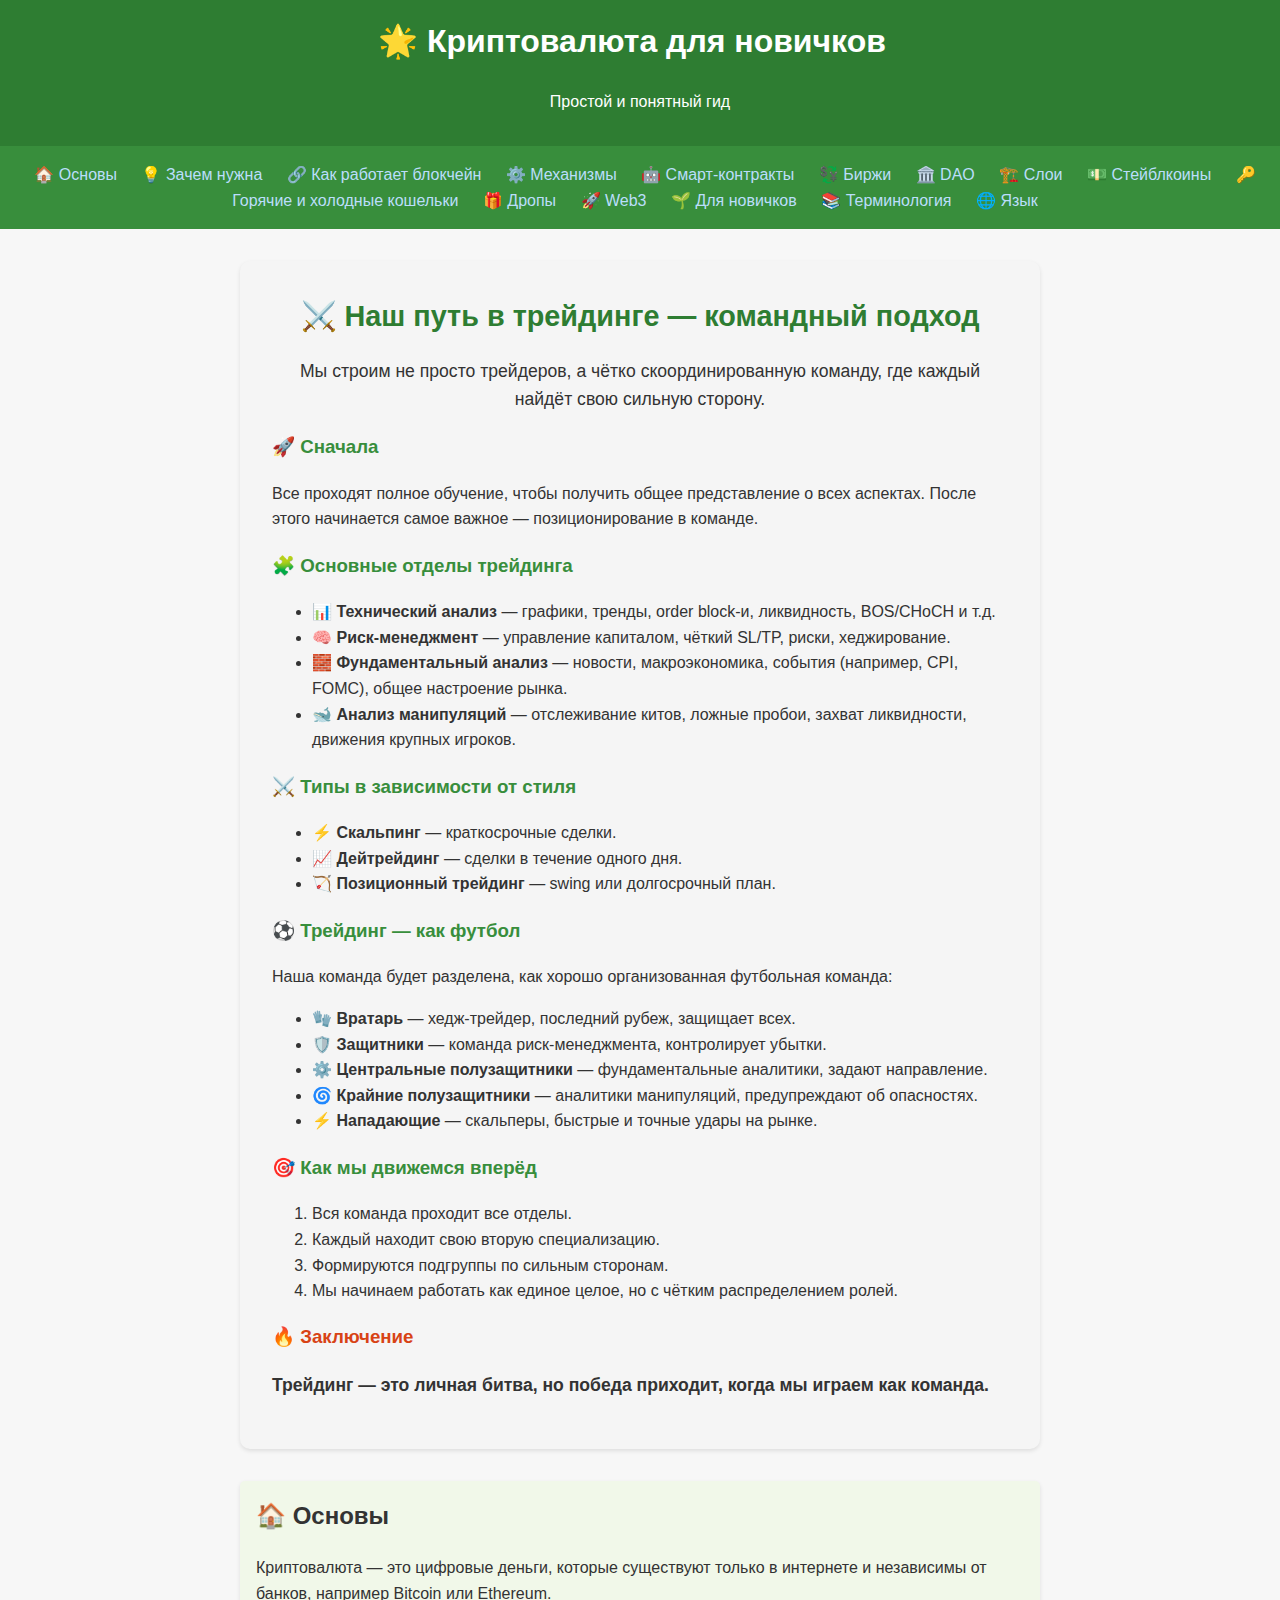
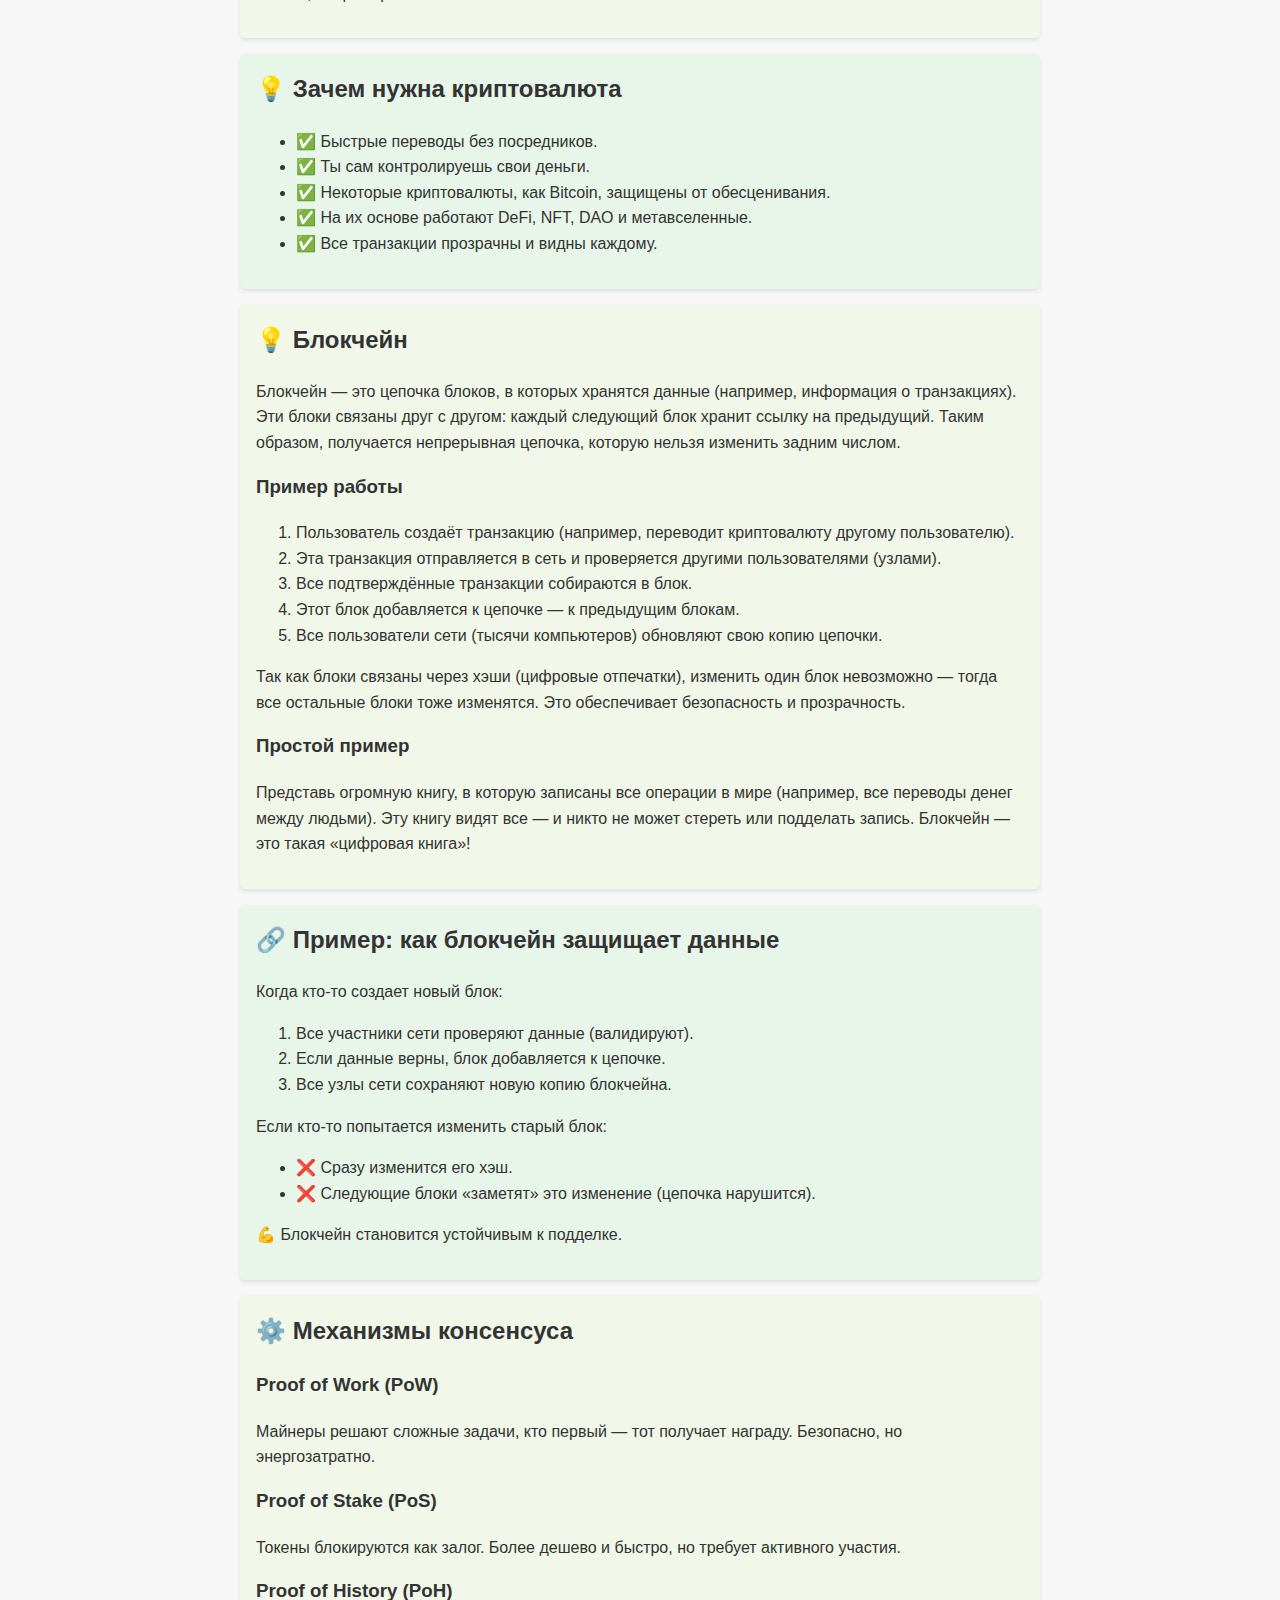
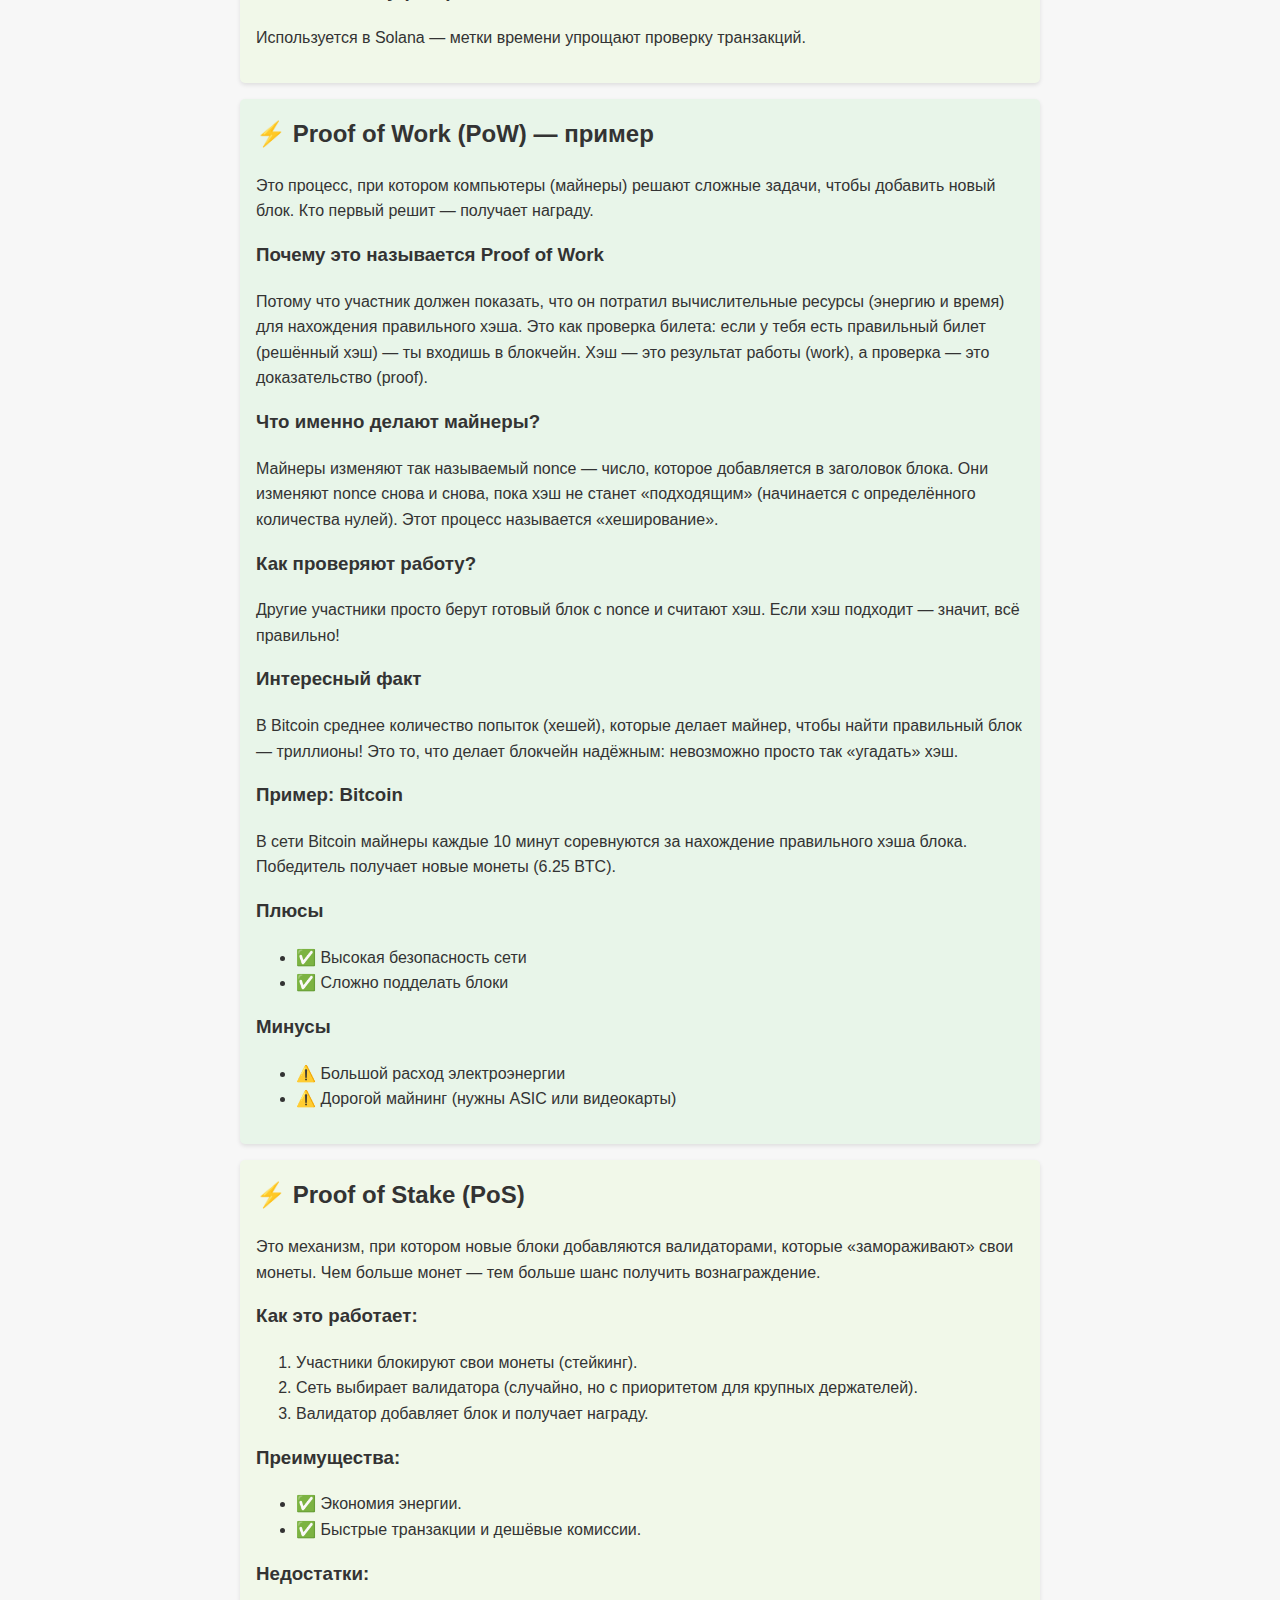
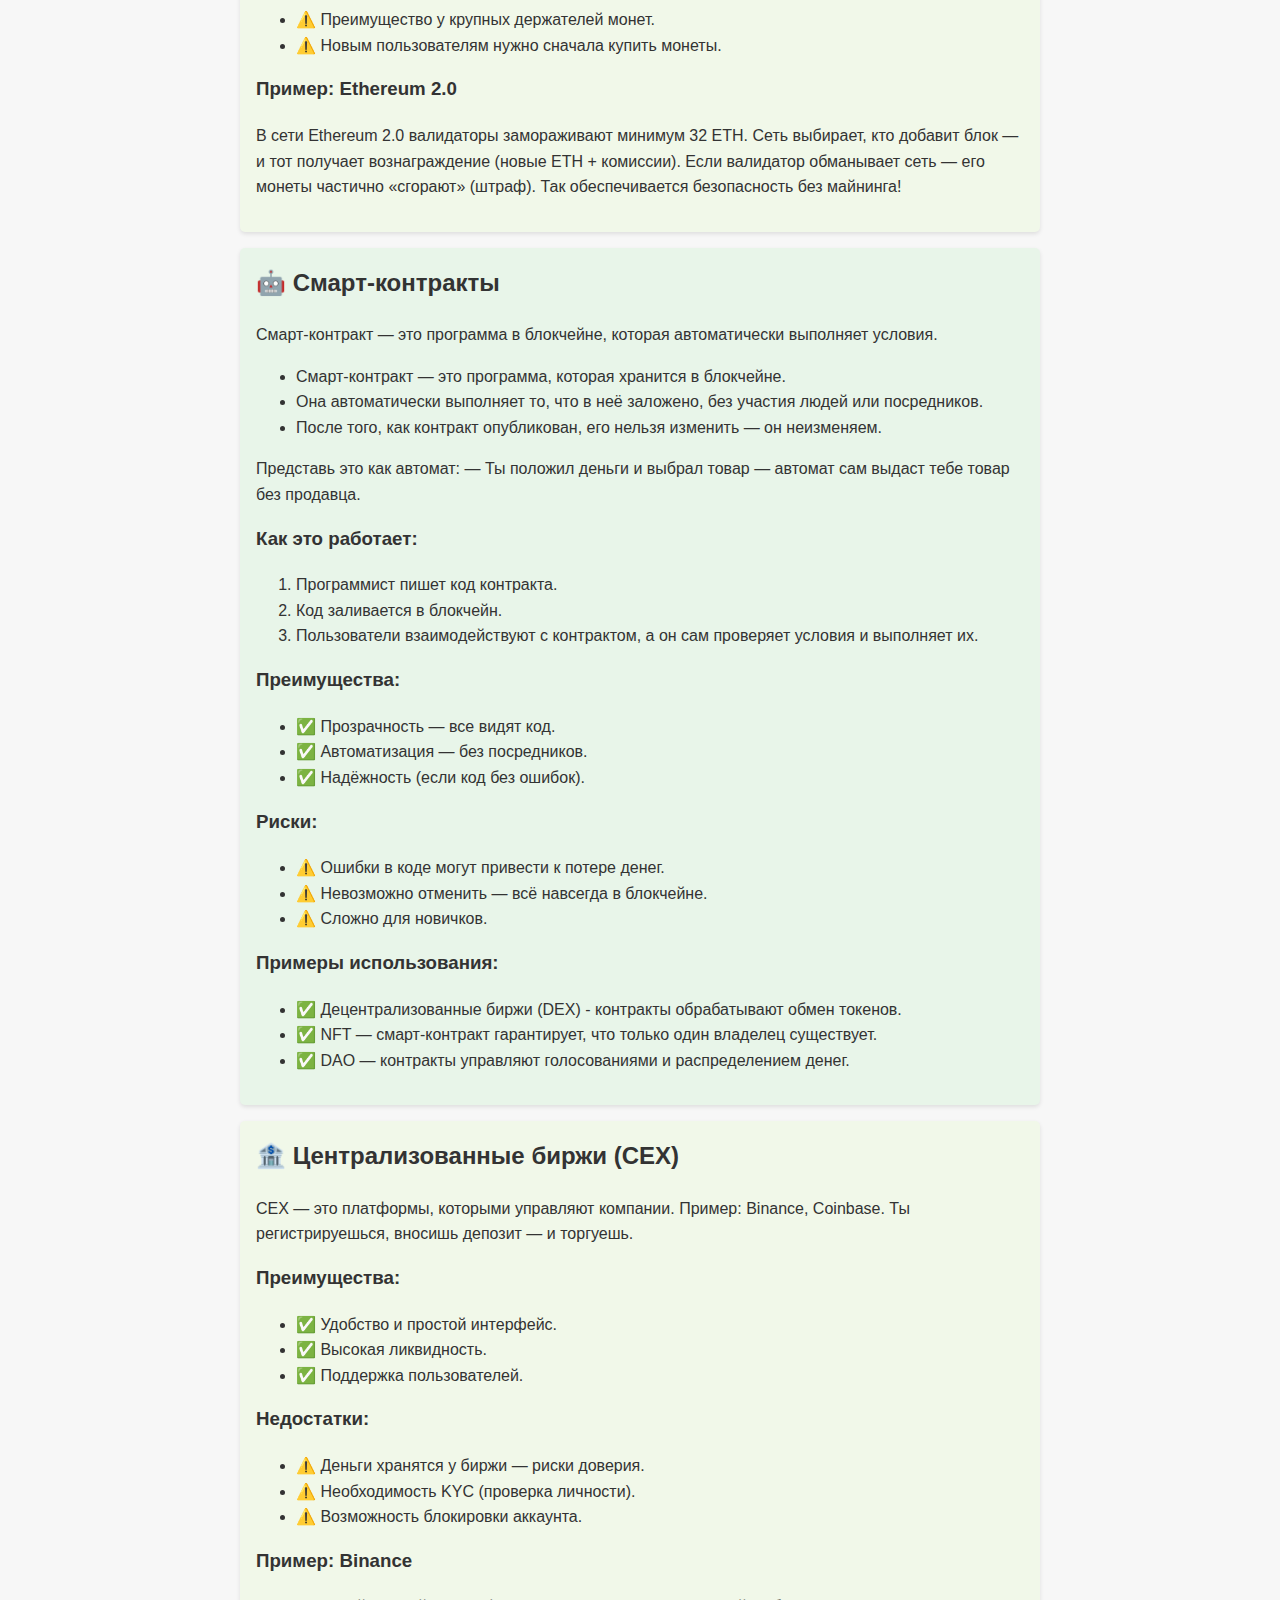
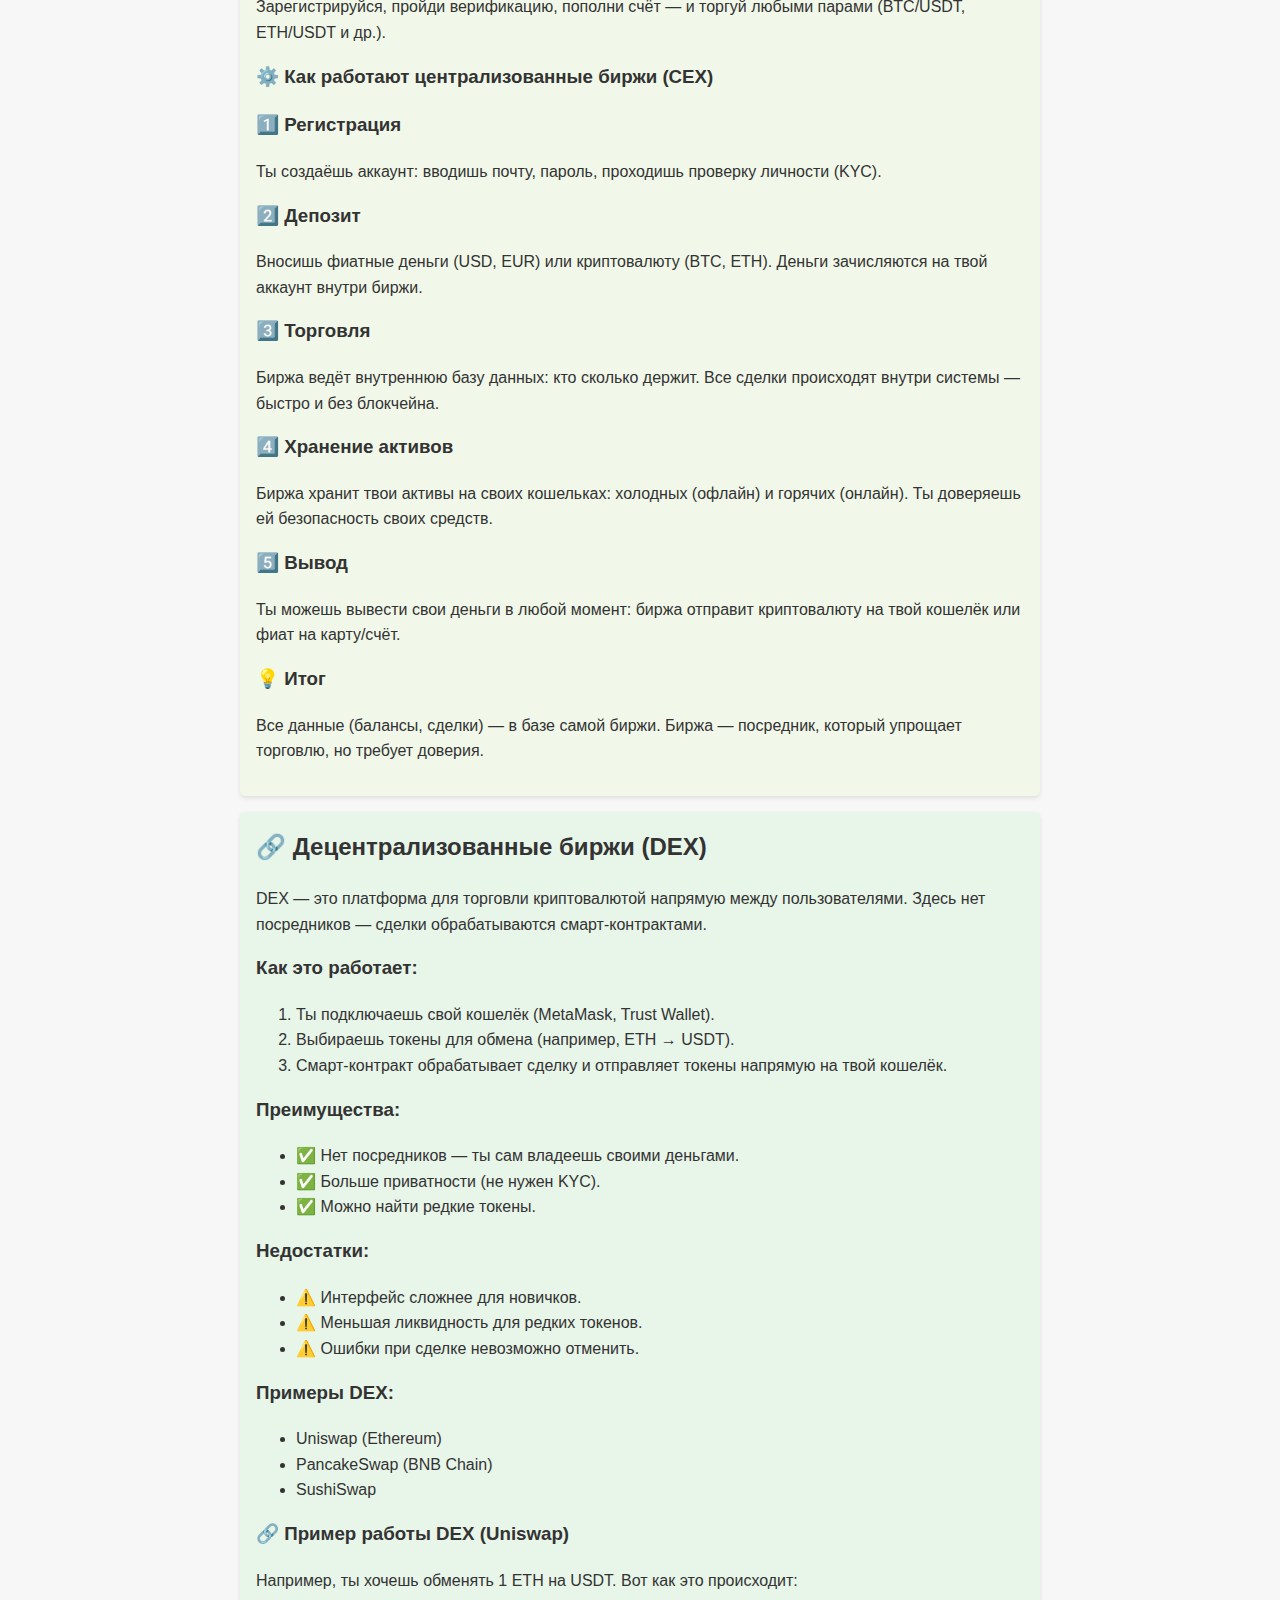
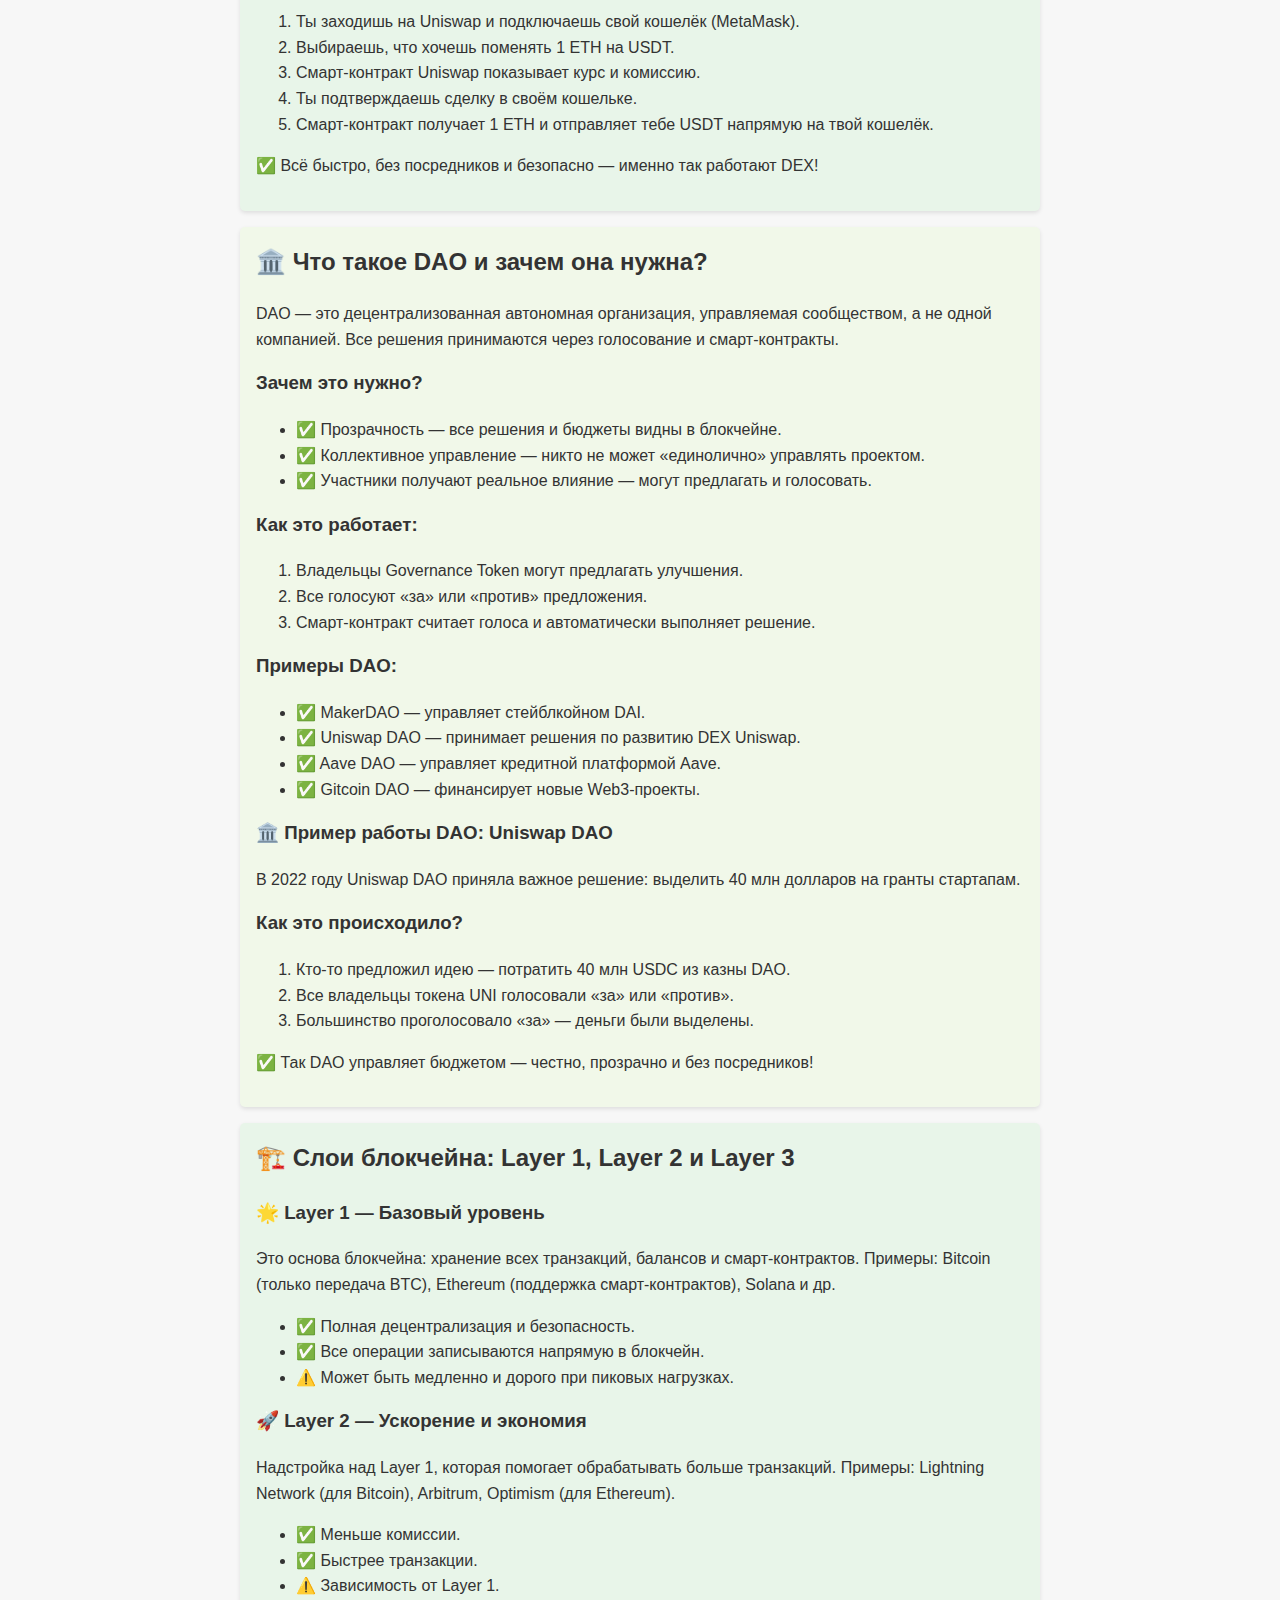
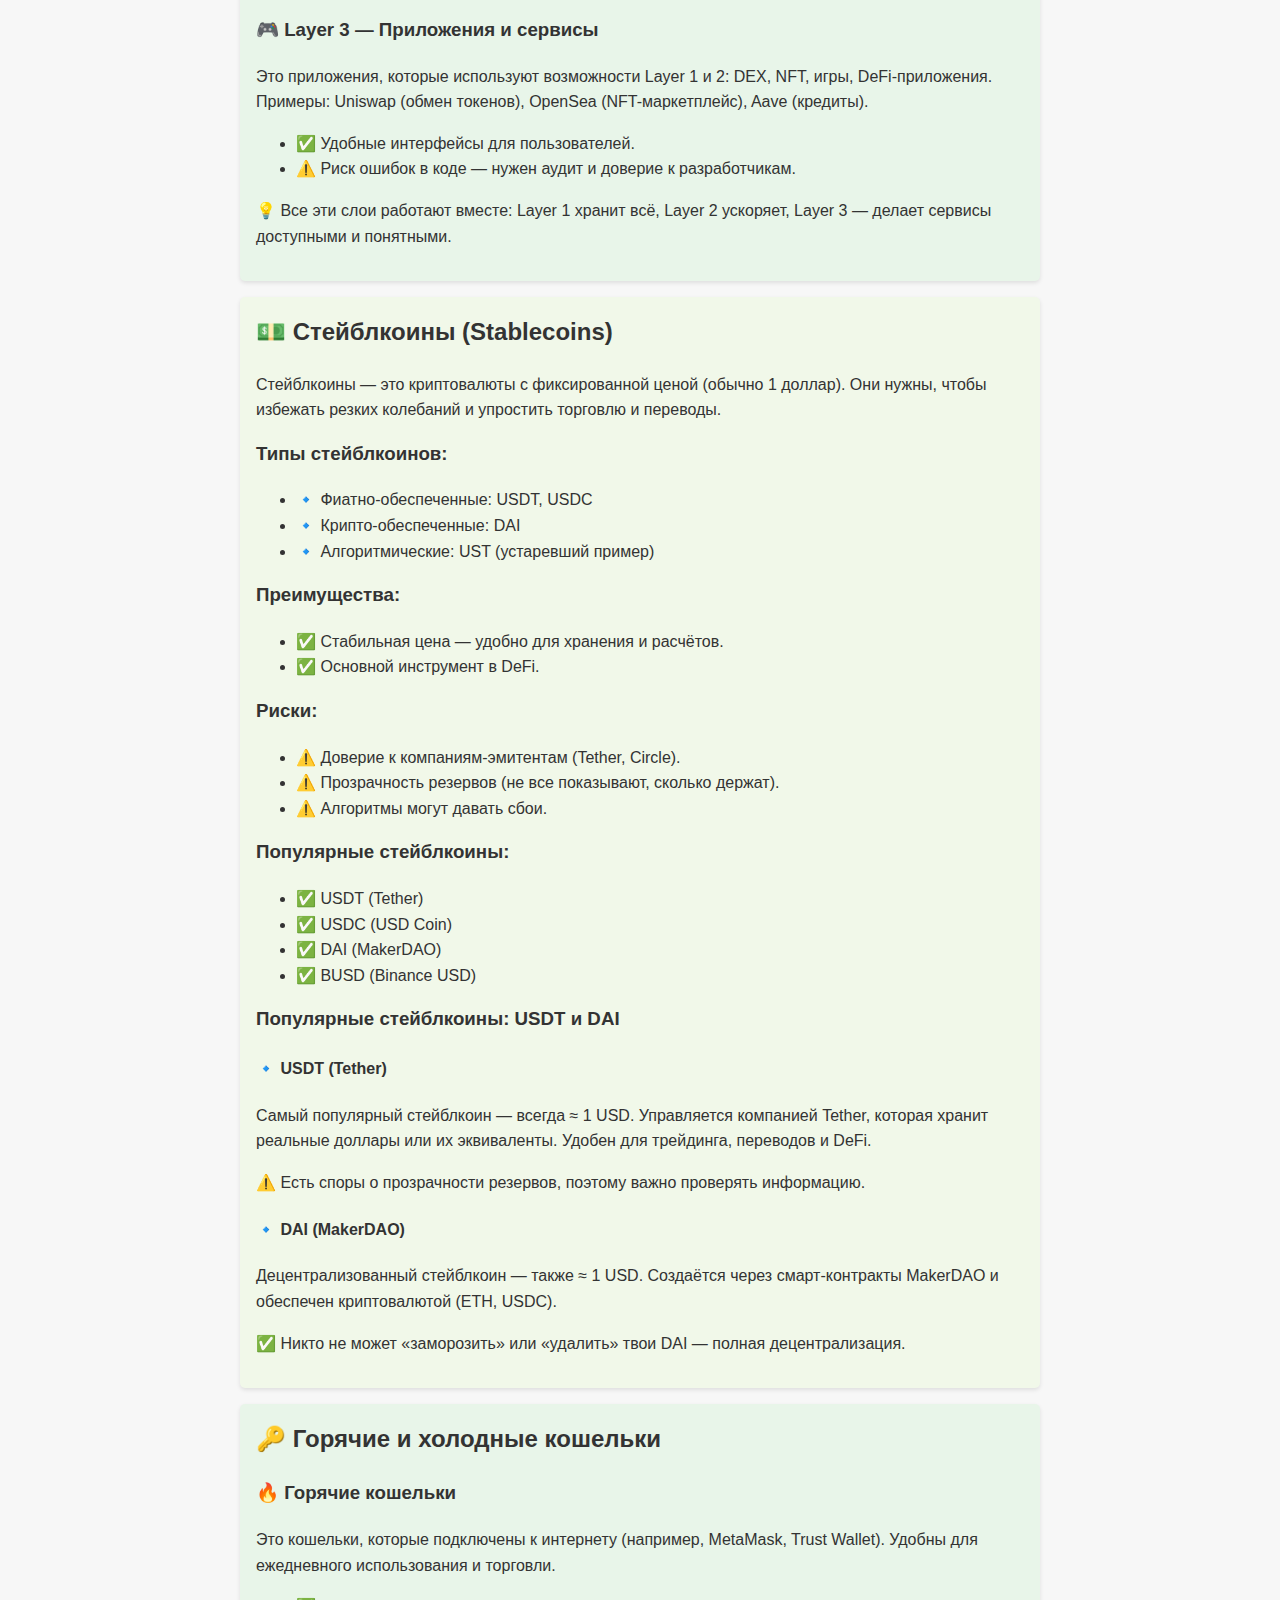
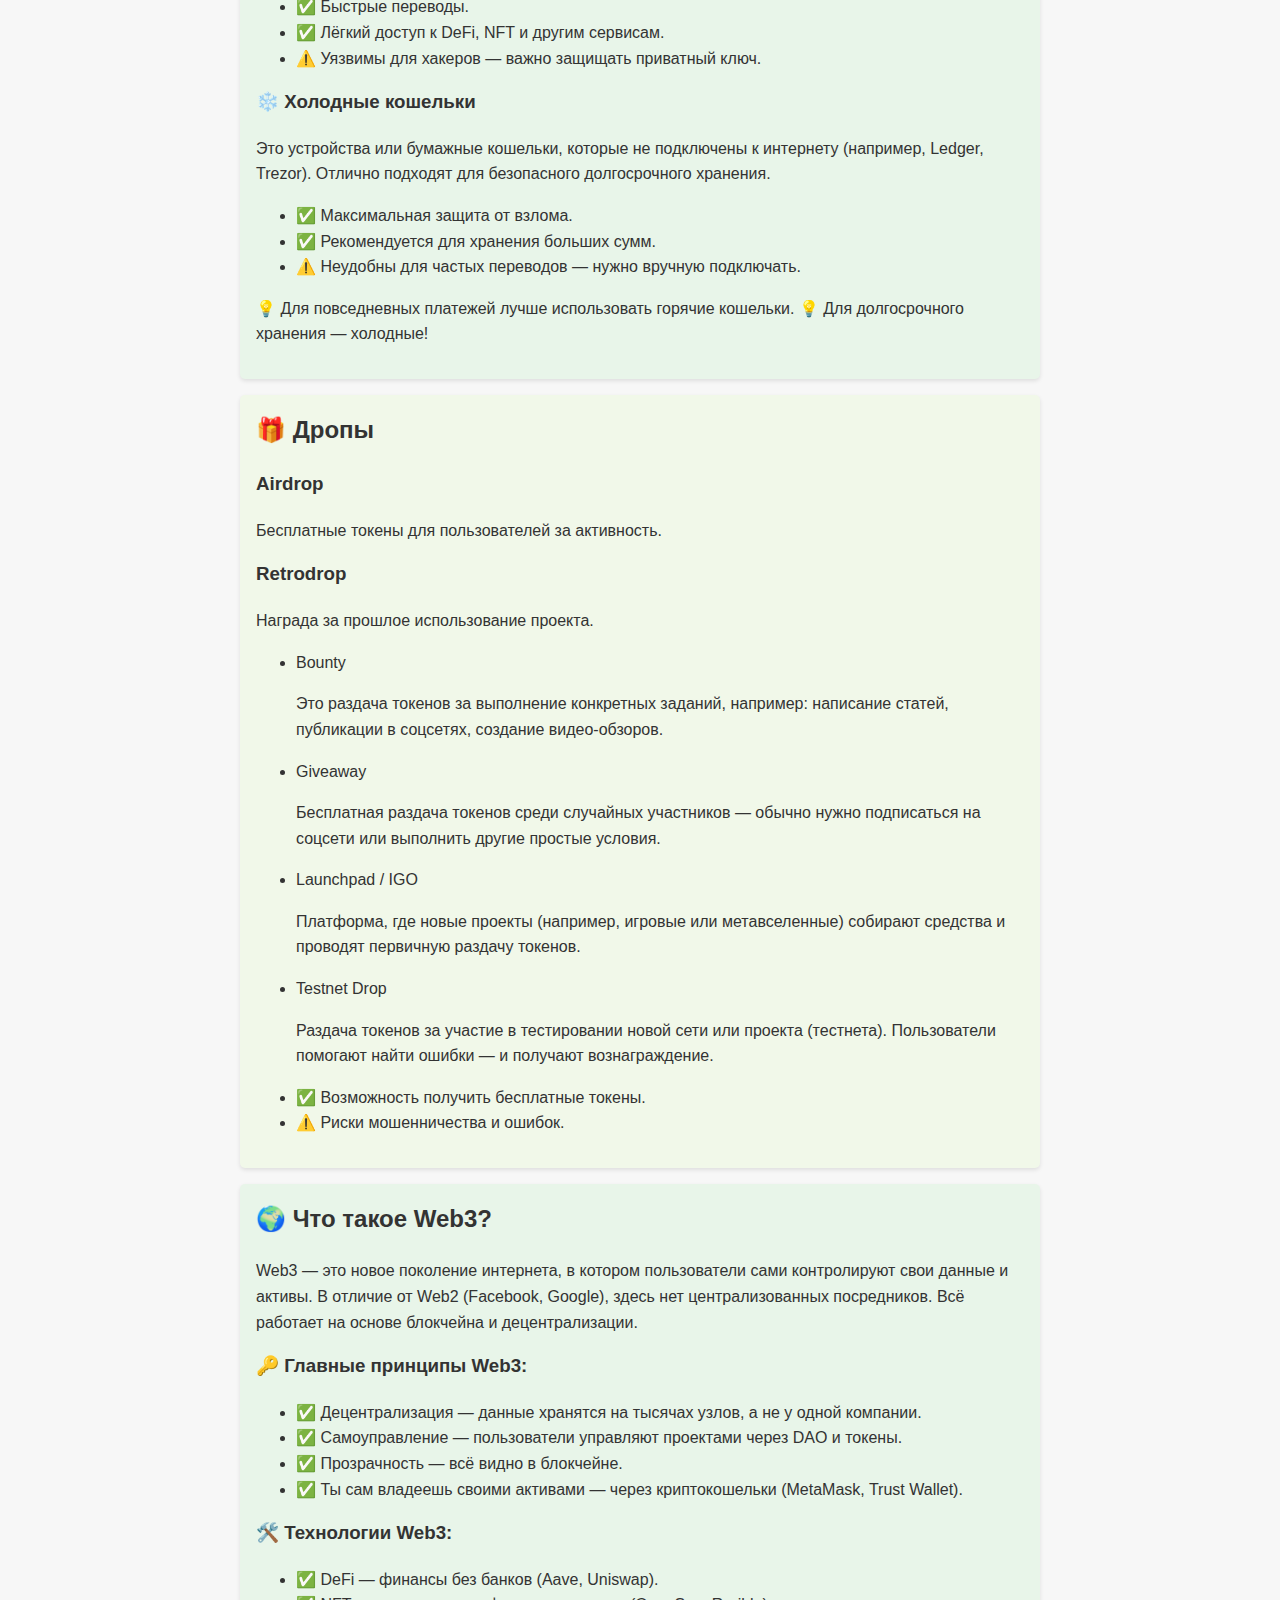
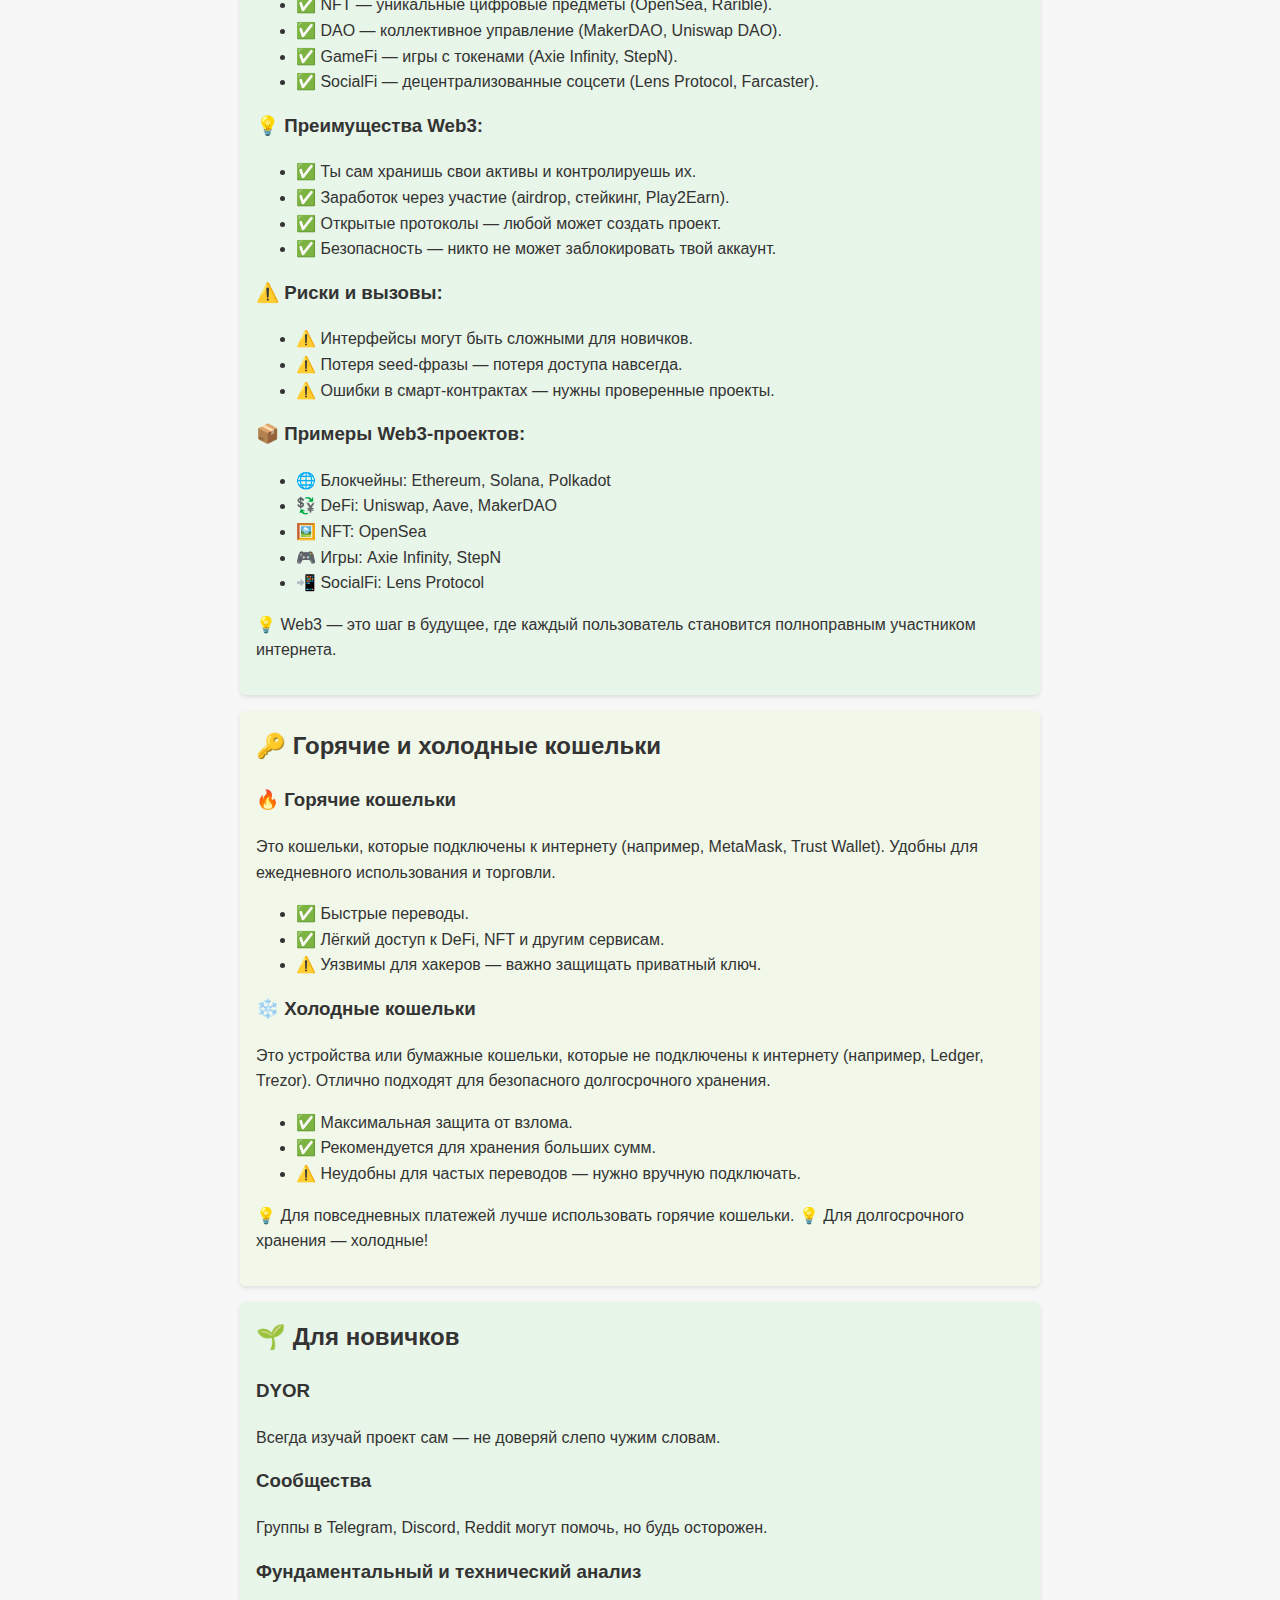
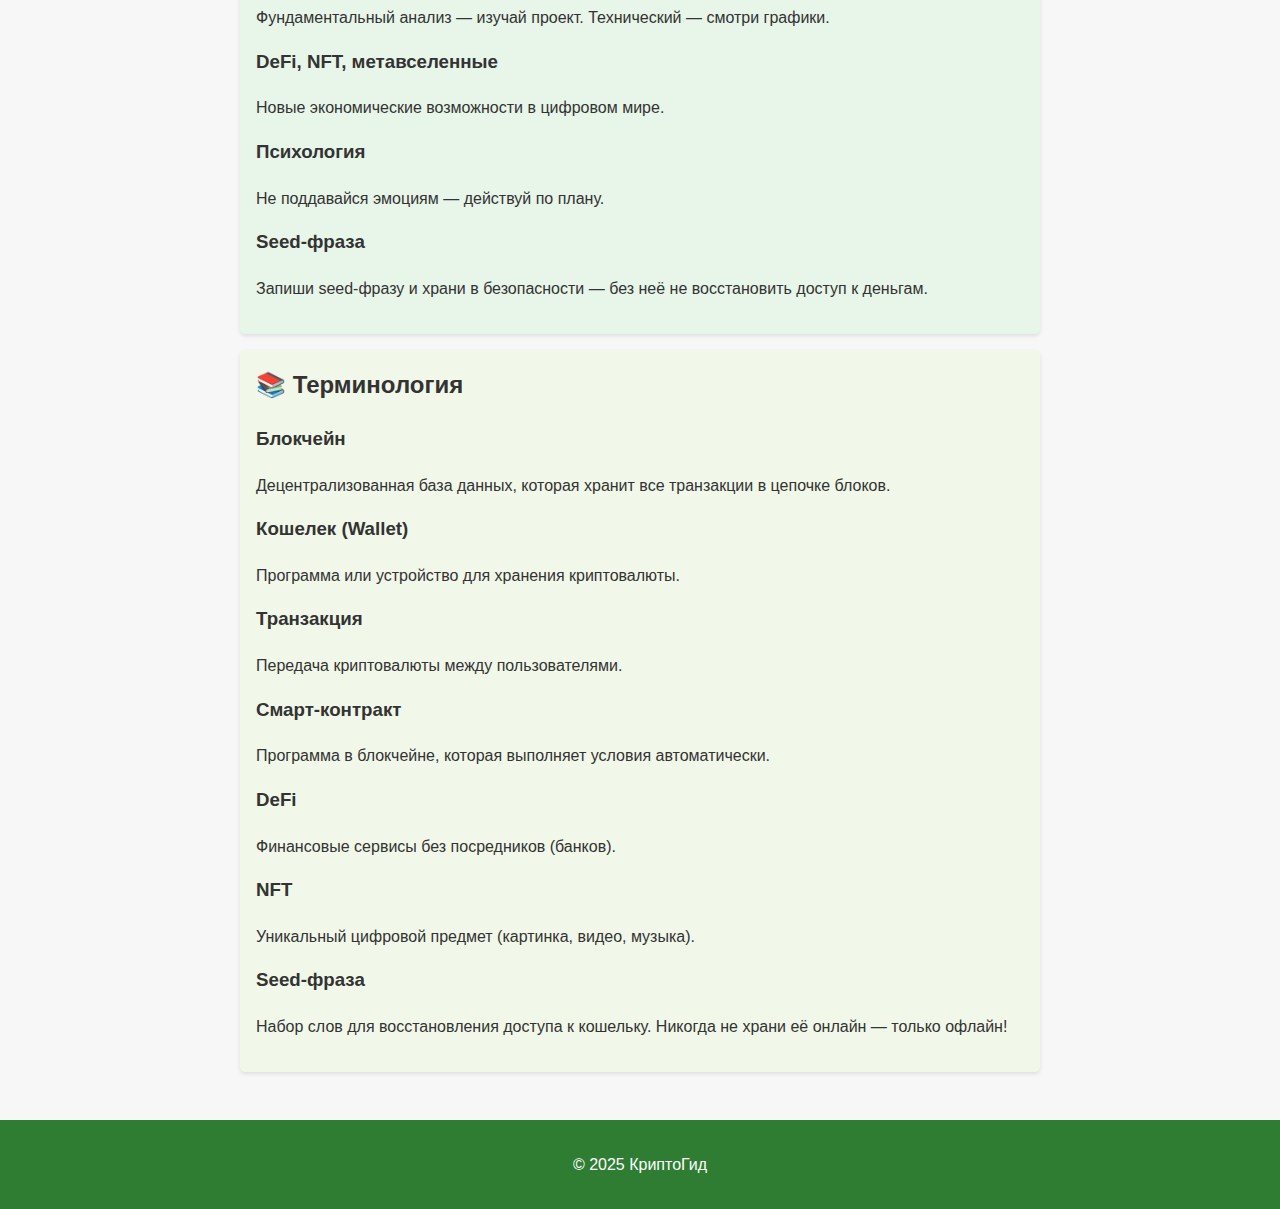
<file: index.html>
<!DOCTYPE html>
<html lang="ru">
<head>
<meta charset="UTF-8" />
<meta name="viewport" content="width=device-width, initial-scale=1.0" />
<title>Криптовалюта для новичков</title>
<link rel="stylesheet" href="style.css">
</head>
<body>
<header>
  <h1 class="icon">🌟 Криптовалюта для новичков</h1>
  <p>Простой и понятный гид</p>
</header>

<nav>
  <a href="#basics">🏠 Основы</a>
  <a href="#why-crypto">💡 Зачем нужна</a>
  <a href="#blockchain">🔗 Как работает блокчейн</a>
  <a href="#consensus">⚙️ Механизмы</a>
  <a href="#smart-contracts">🤖 Смарт-контракты</a>
  <a href="#exchanges">💱 Биржи</a>
  <a href="#dao">🏛️ DAO</a>
  <a href="#layers">🏗️ Слои</a>
   <a href="#stablecoins">💵 Стейблкоины</a>
  <a href="#wallets">🔑 Горячие и холодные кошельки</a>
  <a href="#airdrops">🎁 Дропы</a>
  <a href="#web3">🚀 Web3</a> 
  <a href="#newbies">🌱 Для новичков</a>
  <a href="#terms">📚 Терминология</a>
  <a href="./hayeren.html">🌐 Язык</a>
</nav>

<main>

  <section id="trading-team" style="background: #f5f5f5; padding: 2em; border-radius: 10px; max-width: 900px; margin: auto; font-family: Arial, sans-serif; margin-bottom: 2em;">
    <h2 style="text-align: center; color: #2e7d32; font-size: 1.8em; margin-bottom: 0.5em;">⚔️ Наш путь в трейдинге — командный подход</h2>
    <p style="text-align: center; font-size: 1.1em;">
      Мы строим не просто трейдеров, а чётко скоординированную команду, где каждый найдёт свою сильную сторону.
    </p>

    <h3 style="margin-top: 1em; color: #388e3c;">🚀 Сначала</h3>
    <p>Все проходят полное обучение, чтобы получить общее представление о всех аспектах. После этого начинается самое важное — позиционирование в команде.</p>

    <h3 style="margin-top: 1em; color: #388e3c;">🧩 Основные отделы трейдинга</h3>
    <ul>
      <li>📊 <strong>Технический анализ</strong> — графики, тренды, order block-и, ликвидность, BOS/CHoCH и т.д.</li>
      <li>🧠 <strong>Риск-менеджмент</strong> — управление капиталом, чёткий SL/TP, риски, хеджирование.</li>
      <li>🧱 <strong>Фундаментальный анализ</strong> — новости, макроэкономика, события (например, CPI, FOMC), общее настроение рынка.</li>
      <li>🐋 <strong>Анализ манипуляций</strong> — отслеживание китов, ложные пробои, захват ликвидности, движения крупных игроков.</li>
    </ul>

    <h3 style="margin-top: 1em; color: #388e3c;">⚔️ Типы в зависимости от стиля</h3>
    <ul>
      <li>⚡ <strong>Скальпинг</strong> — краткосрочные сделки.</li>
      <li>📈 <strong>Дейтрейдинг</strong> — сделки в течение одного дня.</li>
      <li>🏹 <strong>Позиционный трейдинг</strong> — swing или долгосрочный план.</li>
    </ul>

    <h3 style="margin-top: 1em; color: #388e3c;">⚽️ Трейдинг — как футбол</h3>
    <p>Наша команда будет разделена, как хорошо организованная футбольная команда:</p>
    <ul>
      <li>🧤 <strong>Вратарь</strong> — хедж-трейдер, последний рубеж, защищает всех.</li>
      <li>🛡️ <strong>Защитники</strong> — команда риск-менеджмента, контролирует убытки.</li>
      <li>⚙️ <strong>Центральные полузащитники</strong> — фундаментальные аналитики, задают направление.</li>
      <li>🌀 <strong>Крайние полузащитники</strong> — аналитики манипуляций, предупреждают об опасностях.</li>
      <li>⚡ <strong>Нападающие</strong> — скальперы, быстрые и точные удары на рынке.</li>
    </ul>

    <h3 style="margin-top: 1em; color: #388e3c;">🎯 Как мы движемся вперёд</h3>
    <ol>
      <li>Вся команда проходит все отделы.</li>
      <li>Каждый находит свою вторую специализацию.</li>
      <li>Формируются подгруппы по сильным сторонам.</li>
      <li>Мы начинаем работать как единое целое, но с чётким распределением ролей.</li>
    </ol>

    <h3 style="margin-top: 1em; color: #d84315;">🔥 Заключение</h3>
    <p style="font-size: 1.1em; font-weight: bold;">
      Трейдинг — это личная битва, но победа приходит, когда мы играем как команда.
    </p>
  </section>
  
  <section id="basics">
    <h2 class="icon">🏠 Основы</h2>
    <p>Криптовалюта — это цифровые деньги, которые существуют только в интернете и независимы от банков, например Bitcoin или Ethereum.</p>
  </section>

  <section id="why-crypto">
    <h2 class="icon">💡 Зачем нужна криптовалюта</h2>
    <ul>
      <li>✅ Быстрые переводы без посредников.</li>
      <li>✅ Ты сам контролируешь свои деньги.</li>
      <li>✅ Некоторые криптовалюты, как Bitcoin, защищены от обесценивания.</li>
      <li>✅ На их основе работают DeFi, NFT, DAO и метавселенные.</li>
      <li>✅ Все транзакции прозрачны и видны каждому.</li>
    </ul>
  </section>

   <section id="blockchain">
    <h2 class="icon">💡 Блокчейн </h2>
    <p>
      Блокчейн — это цепочка блоков, в которых хранятся данные (например, информация о транзакциях).
      Эти блоки связаны друг с другом: каждый следующий блок хранит ссылку на предыдущий.
      Таким образом, получается непрерывная цепочка, которую нельзя изменить задним числом.
    </p>
    <h3>Пример работы</h3>
      <ol>
        <li>Пользователь создаёт транзакцию (например, переводит криптовалюту другому пользователю).</li>
        <li>Эта транзакция отправляется в сеть и проверяется другими пользователями (узлами).</li>
        <li>Все подтверждённые транзакции собираются в блок.</li>
        <li>Этот блок добавляется к цепочке — к предыдущим блокам.</li>
        <li>Все пользователи сети (тысячи компьютеров) обновляют свою копию цепочки.</li>
      </ol>
      <p>
          Так как блоки связаны через хэши (цифровые отпечатки), изменить один блок невозможно —
          тогда все остальные блоки тоже изменятся. Это обеспечивает безопасность и прозрачность.
      </p>
      <h3>Простой пример</h3>
      <p>
        Представь огромную книгу, в которую записаны все операции в мире (например, все переводы денег между людьми).
        Эту книгу видят все — и никто не может стереть или подделать запись.
        Блокчейн — это такая «цифровая книга»!
      </p>
  </section>

  <section id="blockchain-validation">
      <h2>🔗 Пример: как блокчейн защищает данные</h2>
      <p>
        Когда кто-то создает новый блок:
      </p>
      <ol>
        <li>Все участники сети проверяют данные (валидируют).</li>
        <li>Если данные верны, блок добавляется к цепочке.</li>
        <li>Все узлы сети сохраняют новую копию блокчейна.</li>
      </ol>
      <p>
        Если кто-то попытается изменить старый блок:
      </p>
      <ul>
        <li>❌ Сразу изменится его хэш.</li>
        <li>❌ Следующие блоки «заметят» это изменение (цепочка нарушится).</li>
      </ul>
      <p>
        💪 Блокчейн становится устойчивым к подделке.
      </p>
  </section>

  <section id="consensus">
    <h2 class="icon">⚙️ Механизмы консенсуса</h2>
    <h3>Proof of Work (PoW)</h3><p>Майнеры решают сложные задачи, кто первый — тот получает награду. Безопасно, но энергозатратно.</p>
    <h3>Proof of Stake (PoS)</h3><p>Токены блокируются как залог. Более дешево и быстро, но требует активного участия.</p>
    <h3>Proof of History (PoH)</h3><p>Используется в Solana — метки времени упрощают проверку транзакций.</p>
  </section>

  <section id="pow">
    <h2>⚡ Proof of Work (PoW) — пример</h2>
    <p>
      Это процесс, при котором компьютеры (майнеры) решают сложные задачи, чтобы добавить новый блок.
      Кто первый решит — получает награду.
    </p>
    <h3>Почему это называется Proof of Work</h3>
      <p>
        Потому что участник должен показать, что он потратил вычислительные ресурсы (энергию и время) для нахождения правильного хэша.
        Это как проверка билета: если у тебя есть правильный билет (решённый хэш) — ты входишь в блокчейн.
        Хэш — это результат работы (work), а проверка — это доказательство (proof).
      </p>
      <h3>Что именно делают майнеры?</h3>
      <p>
        Майнеры изменяют так называемый nonce — число, которое добавляется в заголовок блока.
        Они изменяют nonce снова и снова, пока хэш не станет «подходящим» (начинается с определённого количества нулей).
        Этот процесс называется «хеширование».
      </p>
      <h3>Как проверяют работу?</h3>
      <p>
        Другие участники просто берут готовый блок с nonce и считают хэш.
        Если хэш подходит — значит, всё правильно!
      </p>
      <h3>Интересный факт</h3>
      <p>
        В Bitcoin среднее количество попыток (хешей), которые делает майнер, чтобы найти правильный блок — триллионы!
        Это то, что делает блокчейн надёжным: невозможно просто так «угадать» хэш.
      </p>
      <h3>Пример: Bitcoin</h3>
      <p>
        В сети Bitcoin майнеры каждые 10 минут соревнуются за нахождение правильного хэша блока.
        Победитель получает новые монеты (6.25 BTC).
      </p>
      <h3>Плюсы</h3>
      <ul>
        <li>✅ Высокая безопасность сети</li>
        <li>✅ Сложно подделать блоки</li>
      </ul>
      <h3>Минусы</h3>
      <ul>
        <li>⚠️ Большой расход электроэнергии</li>
        <li>⚠️ Дорогой майнинг (нужны ASIC или видеокарты)</li>
      </ul>
  </section>

  <section id="pos">
    <h2>⚡ Proof of Stake (PoS)</h2>
    <p>
      Это механизм, при котором новые блоки добавляются валидаторами, которые «замораживают» свои монеты.
      Чем больше монет — тем больше шанс получить вознаграждение.
    </p>
    <h3>Как это работает:</h3>
    <ol>
      <li>Участники блокируют свои монеты (стейкинг).</li>
      <li>Сеть выбирает валидатора (случайно, но с приоритетом для крупных держателей).</li>
      <li>Валидатор добавляет блок и получает награду.</li>
    </ol>
     <h3>Преимущества:</h3>
    <ul>
      <li>✅ Экономия энергии.</li>
      <li>✅ Быстрые транзакции и дешёвые комиссии.</li>
    </ul>

    <h3>Недостатки:</h3>
    <ul>
      <li>⚠️ Преимущество у крупных держателей монет.</li>
      <li>⚠️ Новым пользователям нужно сначала купить монеты.</li>
    </ul>

    <h3>Пример: Ethereum 2.0</h3>
    <p>
        В сети Ethereum 2.0 валидаторы замораживают минимум 32 ETH.  
        Сеть выбирает, кто добавит блок — и тот получает вознаграждение (новые ETH + комиссии).  
        Если валидатор обманывает сеть — его монеты частично «сгорают» (штраф).  
        Так обеспечивается безопасность без майнинга!
    </p>
  </section>

  <section id="smart-contracts">
    <h2>🤖 Смарт-контракты</h2>
    <p>
      Смарт-контракт — это программа в блокчейне, которая автоматически выполняет условия.
      <ul>
        <li> Смарт-контракт — это программа, которая хранится в блокчейне.</li>
        <li>Она автоматически выполняет то, что в неё заложено, без участия людей или посредников.</li>
        <li>После того, как контракт опубликован, его нельзя изменить — он неизменяем.</li>
      </ul>
       Представь это как автомат: — Ты положил деньги и выбрал товар — автомат сам выдаст тебе товар без продавца.
    </p>
    <h3>Как это работает:</h3>
    <ol>
      <li>Программист пишет код контракта.</li>
      <li>Код заливается в блокчейн.</li>
      <li>Пользователи взаимодействуют с контрактом, а он сам проверяет условия и выполняет их.</li>
    </ol>
    <h3>Преимущества:</h3>
    <ul>
      <li>✅ Прозрачность — все видят код.</li>
      <li>✅ Автоматизация — без посредников.</li>
      <li>✅ Надёжность (если код без ошибок).</li>
    </ul>
    <h3>Риски:</h3>
    <ul>
      <li>⚠️ Ошибки в коде могут привести к потере денег.</li>
      <li>⚠️ Невозможно отменить — всё навсегда в блокчейне.</li>
      <li>⚠️ Сложно для новичков.</li>
    </ul>
    <h3>Примеры использования:</h3>
    <ul>
      <li>✅ Децентрализованные биржи (DEX) - контракты обрабатывают обмен токенов.</li>
      <li>✅ NFT — смарт-контракт гарантирует, что только один владелец существует.</li>
      <li>✅ DAO — контракты управляют голосованиями и распределением денег.</li>
    </ul>
  </section>


  <section id="exchanges">
    <h2>🏦 Централизованные биржи (CEX)</h2>
    <p>
      CEX — это платформы, которыми управляют компании.  
      Пример: Binance, Coinbase.  
      Ты регистрируешься, вносишь депозит — и торгуешь.
    </p>
    <h3>Преимущества:</h3>
    <ul>
      <li>✅ Удобство и простой интерфейс.</li>
      <li>✅ Высокая ликвидность.</li>
      <li>✅ Поддержка пользователей.</li>
    </ul>
    <h3>Недостатки:</h3>
    <ul>
      <li>⚠️ Деньги хранятся у биржи — риски доверия.</li>
      <li>⚠️ Необходимость KYC (проверка личности).</li>
      <li>⚠️ Возможность блокировки аккаунта.</li>
    </ul>
    <h3>Пример: Binance</h3>
    <p>
      Зарегистрируйся, пройди верификацию, пополни счёт — и торгуй любыми парами (BTC/USDT, ETH/USDT и др.).
    </p>
    <h3>⚙️ Как работают централизованные биржи (CEX)</h3>

  <h3>1️⃣ Регистрация</h3>
  <p>
    Ты создаёшь аккаунт: вводишь почту, пароль, проходишь проверку личности (KYC).
  </p>

  <h3>2️⃣ Депозит</h3>
    <p>
      Вносишь фиатные деньги (USD, EUR) или криптовалюту (BTC, ETH).  
      Деньги зачисляются на твой аккаунт внутри биржи.
    </p>

    <h3>3️⃣ Торговля</h3>
    <p>
      Биржа ведёт внутреннюю базу данных: кто сколько держит.  
      Все сделки происходят внутри системы — быстро и без блокчейна.
    </p>

    <h3>4️⃣ Хранение активов</h3>
    <p>
      Биржа хранит твои активы на своих кошельках: холодных (офлайн) и горячих (онлайн).  
      Ты доверяешь ей безопасность своих средств.
    </p>

    <h3>5️⃣ Вывод</h3>
    <p>
      Ты можешь вывести свои деньги в любой момент: биржа отправит криптовалюту на твой кошелёк или фиат на карту/счёт.
    </p>

    <h3>💡 Итог</h3>
    <p>
      Все данные (балансы, сделки) — в базе самой биржи.  
      Биржа — посредник, который упрощает торговлю, но требует доверия.
    </p>
  </section>

  <section id="dex">
    <h2>🔗 Децентрализованные биржи (DEX)</h2>

    <p>
      DEX — это платформа для торговли криптовалютой напрямую между пользователями.  
      Здесь нет посредников — сделки обрабатываются смарт-контрактами.
    </p>

    <h3>Как это работает:</h3>
    <ol>
      <li>Ты подключаешь свой кошелёк (MetaMask, Trust Wallet).</li>
      <li>Выбираешь токены для обмена (например, ETH → USDT).</li>
      <li>Смарт-контракт обрабатывает сделку и отправляет токены напрямую на твой кошелёк.</li>
    </ol>
    

    <h3>Преимущества:</h3>
    <ul>
      <li>✅ Нет посредников — ты сам владеешь своими деньгами.</li>
      <li>✅ Больше приватности (не нужен KYC).</li>
      <li>✅ Можно найти редкие токены.</li>
    </ul>

    <h3>Недостатки:</h3>
    <ul>
      <li>⚠️ Интерфейс сложнее для новичков.</li>
      <li>⚠️ Меньшая ликвидность для редких токенов.</li>
      <li>⚠️ Ошибки при сделке невозможно отменить.</li>
    </ul>

    <h3>Примеры DEX:</h3>
    <ul>
      <li>Uniswap (Ethereum)</li>
      <li>PancakeSwap (BNB Chain)</li>
      <li>SushiSwap</li>
    </ul>

    <h3>🔗 Пример работы DEX (Uniswap)</h3>

    <p>
      Например, ты хочешь обменять 1 ETH на USDT.  
      Вот как это происходит:
    </p>

    <ol>
      <li>Ты заходишь на Uniswap и подключаешь свой кошелёк (MetaMask).</li>
      <li>Выбираешь, что хочешь поменять 1 ETH на USDT.</li>
      <li>Смарт-контракт Uniswap показывает курс и комиссию.</li>
      <li>Ты подтверждаешь сделку в своём кошельке.</li>
      <li>Смарт-контракт получает 1 ETH и отправляет тебе USDT напрямую на твой кошелёк.</li>
    </ol>

      <p>
        ✅ Всё быстро, без посредников и безопасно — именно так работают DEX!
      </p>
  </section>


  <section id="dao">
    <h2>🏛️ Что такое DAO и зачем она нужна?</h2>

    <p>
      DAO — это децентрализованная автономная организация, управляемая сообществом, а не одной компанией.
      Все решения принимаются через голосование и смарт-контракты.
    </p>

    <h3>Зачем это нужно?</h3>
    <ul>
      <li>✅ Прозрачность — все решения и бюджеты видны в блокчейне.</li>
      <li>✅ Коллективное управление — никто не может «единолично» управлять проектом.</li>
      <li>✅ Участники получают реальное влияние — могут предлагать и голосовать.</li>
    </ul>

    <h3>Как это работает:</h3>
    <ol>
      <li>Владельцы Governance Token могут предлагать улучшения.</li>
      <li>Все голосуют «за» или «против» предложения.</li>
      <li>Смарт-контракт считает голоса и автоматически выполняет решение.</li>
    </ol>

    <h3>Примеры DAO:</h3>
    <ul>
      <li>✅ MakerDAO — управляет стейблкойном DAI.</li>
      <li>✅ Uniswap DAO — принимает решения по развитию DEX Uniswap.</li>
      <li>✅ Aave DAO — управляет кредитной платформой Aave.</li>
      <li>✅ Gitcoin DAO — финансирует новые Web3-проекты.</li>
    </ul>

    <h3>🏛️ Пример работы DAO: Uniswap DAO</h3>
      <p>
        В 2022 году Uniswap DAO приняла важное решение: выделить 40 млн долларов на гранты стартапам.
      </p>

      <h3>Как это происходило?</h3>
      <ol>
        <li>Кто-то предложил идею — потратить 40 млн USDC из казны DAO.</li>
        <li>Все владельцы токена UNI голосовали «за» или «против».</li>
        <li>Большинство проголосовало «за» — деньги были выделены.</li>
      </ol>

      <p>
        ✅ Так DAO управляет бюджетом — честно, прозрачно и без посредников!
      </p>
  </section>


  <section id="layers">
    <h2>🏗️ Слои блокчейна: Layer 1, Layer 2 и Layer 3</h2>

    <h3>🌟 Layer 1 — Базовый уровень</h3>
    <p>
      Это основа блокчейна: хранение всех транзакций, балансов и смарт-контрактов.  
      Примеры: Bitcoin (только передача BTC), Ethereum (поддержка смарт-контрактов), Solana и др.
    </p>
    <ul>
      <li>✅ Полная децентрализация и безопасность.</li>
      <li>✅ Все операции записываются напрямую в блокчейн.</li>
      <li>⚠️ Может быть медленно и дорого при пиковых нагрузках.</li>
    </ul>

    <h3>🚀 Layer 2 — Ускорение и экономия</h3>
    <p>
      Надстройка над Layer 1, которая помогает обрабатывать больше транзакций.  
      Примеры: Lightning Network (для Bitcoin), Arbitrum, Optimism (для Ethereum).
    </p>
    <ul>
      <li>✅ Меньше комиссии.</li>
      <li>✅ Быстрее транзакции.</li>
      <li>⚠️ Зависимость от Layer 1.</li>
    </ul>

    <h3>🎮 Layer 3 — Приложения и сервисы</h3>
    <p>
      Это приложения, которые используют возможности Layer 1 и 2: DEX, NFT, игры, DeFi-приложения.  
      Примеры: Uniswap (обмен токенов), OpenSea (NFT-маркетплейс), Aave (кредиты).
    </p>
    <ul>
      <li>✅ Удобные интерфейсы для пользователей.</li>
      <li>⚠️ Риск ошибок в коде — нужен аудит и доверие к разработчикам.</li>
    </ul>

    <p>
      💡 Все эти слои работают вместе: Layer 1 хранит всё, Layer 2 ускоряет, Layer 3 — делает сервисы доступными и понятными.
    </p>
  </section>

  <section id="stablecoins">
    <h2>💵 Стейблкоины (Stablecoins)</h2>

    <p>
      Стейблкоины — это криптовалюты с фиксированной ценой (обычно 1 доллар).  
      Они нужны, чтобы избежать резких колебаний и упростить торговлю и переводы.
    </p>

    <h3>Типы стейблкоинов:</h3>
    <ul>
      <li>🔹 Фиатно-обеспеченные: USDT, USDC</li>
      <li>🔹 Крипто-обеспеченные: DAI</li>
      <li>🔹 Алгоритмические: UST (устаревший пример)</li>
    </ul>

    <h3>Преимущества:</h3>
    <ul>
      <li>✅ Стабильная цена — удобно для хранения и расчётов.</li>
      <li>✅ Основной инструмент в DeFi.</li>
    </ul>

    <h3>Риски:</h3>
    <ul>
      <li>⚠️ Доверие к компаниям-эмитентам (Tether, Circle).</li>
      <li>⚠️ Прозрачность резервов (не все показывают, сколько держат).</li>
      <li>⚠️ Алгоритмы могут давать сбои.</li>
    </ul>

    <h3>Популярные стейблкоины:</h3>
    <ul>
      <li>✅ USDT (Tether)</li>
      <li>✅ USDC (USD Coin)</li>
      <li>✅ DAI (MakerDAO)</li>
      <li>✅ BUSD (Binance USD)</li>
    </ul>

    <h3> Популярные стейблкоины: USDT и DAI</h3>

    <h4>🔹 USDT (Tether)</h4>
    <p>
      Самый популярный стейблкоин — всегда ≈ 1 USD.  
      Управляется компанией Tether, которая хранит реальные доллары или их эквиваленты.  
      Удобен для трейдинга, переводов и DeFi.
    </p>
    <p>
      ⚠️ Есть споры о прозрачности резервов, поэтому важно проверять информацию.
    </p>

    <h4>🔹 DAI (MakerDAO)</h4>
    <p>
      Децентрализованный стейблкоин — также ≈ 1 USD.  
      Создаётся через смарт-контракты MakerDAO и обеспечен криптовалютой (ETH, USDC).
    </p>
    <p>
      ✅ Никто не может «заморозить» или «удалить» твои DAI — полная децентрализация.
    </p>
  </section>

   <section id="wallets">
    <h2>🔑 Горячие и холодные кошельки</h2>

    <h3>🔥 Горячие кошельки</h3>
    <p>
      Это кошельки, которые подключены к интернету (например, MetaMask, Trust Wallet).
      Удобны для ежедневного использования и торговли.
    </p>
    <ul>
      <li>✅ Быстрые переводы.</li>
      <li>✅ Лёгкий доступ к DeFi, NFT и другим сервисам.</li>
      <li>⚠️ Уязвимы для хакеров — важно защищать приватный ключ.</li>
    </ul>

    <h3>❄️ Холодные кошельки</h3>
    <p>
      Это устройства или бумажные кошельки, которые не подключены к интернету (например, Ledger, Trezor).
      Отлично подходят для безопасного долгосрочного хранения.
    </p>
    <ul>
      <li>✅ Максимальная защита от взлома.</li>
      <li>✅ Рекомендуется для хранения больших сумм.</li>
      <li>⚠️ Неудобны для частых переводов — нужно вручную подключать.</li>
    </ul>

    <p>
      💡 Для повседневных платежей лучше использовать горячие кошельки.  
      💡 Для долгосрочного хранения — холодные!
    </p>
  </section>

  <section id="airdrops">
    <h2 class="icon">🎁 Дропы</h2>
    <h3>Airdrop</h3><p>Бесплатные токены для пользователей за активность.</p>
    <h3>Retrodrop</h3><p>Награда за прошлое использование проекта.</p>
    <ul>
      <li>Bounty
        <p>
            Это раздача токенов за выполнение конкретных заданий, например:
            написание статей, публикации в соцсетях, создание видео-обзоров.
        </p>
      </li>
      <li>Giveaway
        <p>
            Бесплатная раздача токенов среди случайных участников — обычно нужно
            подписаться на соцсети или выполнить другие простые условия.
        </p>
      </li>
      <li>Launchpad / IGO
        <p>
            Платформа, где новые проекты (например, игровые или метавселенные) 
            собирают средства и проводят первичную раздачу токенов.
        </p>
      </li>
      <li>Testnet Drop
        <p>
            Раздача токенов за участие в тестировании новой сети или проекта (тестнета). 
            Пользователи помогают найти ошибки — и получают вознаграждение.
        </p>
      </li>
    </ul>
    <ul>
      <li>✅ Возможность получить бесплатные токены.</li>
      <li>⚠️ Риски мошенничества и ошибок.</li>
    </ul>
  </section>

  <section id="web3">
    <h2>🌍 Что такое Web3?</h2>
    <p>
      Web3 — это новое поколение интернета, в котором пользователи сами контролируют свои данные и активы.
      В отличие от Web2 (Facebook, Google), здесь нет централизованных посредников.
      Всё работает на основе блокчейна и децентрализации.
    </p>

    <h3>🔑 Главные принципы Web3:</h3>
    <ul>
      <li>✅ Децентрализация — данные хранятся на тысячах узлов, а не у одной компании.</li>
      <li>✅ Самоуправление — пользователи управляют проектами через DAO и токены.</li>
      <li>✅ Прозрачность — всё видно в блокчейне.</li>
      <li>✅ Ты сам владеешь своими активами — через криптокошельки (MetaMask, Trust Wallet).</li>
    </ul>

    <h3>🛠️ Технологии Web3:</h3>
    <ul>
      <li>✅ DeFi — финансы без банков (Aave, Uniswap).</li>
      <li>✅ NFT — уникальные цифровые предметы (OpenSea, Rarible).</li>
      <li>✅ DAO — коллективное управление (MakerDAO, Uniswap DAO).</li>
      <li>✅ GameFi — игры с токенами (Axie Infinity, StepN).</li>
      <li>✅ SocialFi — децентрализованные соцсети (Lens Protocol, Farcaster).</li>
    </ul>

    <h3>💡 Преимущества Web3:</h3>
    <ul>
      <li>✅ Ты сам хранишь свои активы и контролируешь их.</li>
      <li>✅ Заработок через участие (airdrop, стейкинг, Play2Earn).</li>
      <li>✅ Открытые протоколы — любой может создать проект.</li>
      <li>✅ Безопасность — никто не может заблокировать твой аккаунт.</li>
    </ul>

    <h3>⚠️ Риски и вызовы:</h3>
    <ul>
      <li>⚠️ Интерфейсы могут быть сложными для новичков.</li>
      <li>⚠️ Потеря seed-фразы — потеря доступа навсегда.</li>
      <li>⚠️ Ошибки в смарт-контрактах — нужны проверенные проекты.</li>
    </ul>

    <h3>📦 Примеры Web3-проектов:</h3>
    <ul>
      <li>🌐 Блокчейны: Ethereum, Solana, Polkadot</li>
      <li>💱 DeFi: Uniswap, Aave, MakerDAO</li>
      <li>🖼️ NFT: OpenSea</li>
      <li>🎮 Игры: Axie Infinity, StepN</li>
      <li>📲 SocialFi: Lens Protocol</li>
    </ul>

    <p>
      💡 Web3 — это шаг в будущее, где каждый пользователь становится полноправным участником интернета.
    </p>
  </section>

  <section id="wallets">
    <h2>🔑 Горячие и холодные кошельки</h2>

    <h3>🔥 Горячие кошельки</h3>
    <p>
      Это кошельки, которые подключены к интернету (например, MetaMask, Trust Wallet).
      Удобны для ежедневного использования и торговли.
    </p>
    <ul>
      <li>✅ Быстрые переводы.</li>
      <li>✅ Лёгкий доступ к DeFi, NFT и другим сервисам.</li>
      <li>⚠️ Уязвимы для хакеров — важно защищать приватный ключ.</li>
    </ul>

    <h3>❄️ Холодные кошельки</h3>
    <p>
      Это устройства или бумажные кошельки, которые не подключены к интернету (например, Ledger, Trezor).
      Отлично подходят для безопасного долгосрочного хранения.
    </p>
    <ul>
      <li>✅ Максимальная защита от взлома.</li>
      <li>✅ Рекомендуется для хранения больших сумм.</li>
      <li>⚠️ Неудобны для частых переводов — нужно вручную подключать.</li>
    </ul>

    <p>
      💡 Для повседневных платежей лучше использовать горячие кошельки.  
      💡 Для долгосрочного хранения — холодные!
    </p>
  </section>

  <section id="newbies">
    <h2 class="icon">🌱 Для новичков</h2>
    <h3>DYOR</h3><p>Всегда изучай проект сам — не доверяй слепо чужим словам.</p>
    <h3>Сообщества</h3><p>Группы в Telegram, Discord, Reddit могут помочь, но будь осторожен.</p>
    <h3>Фундаментальный и технический анализ</h3><p>Фундаментальный анализ — изучай проект. Технический — смотри графики.</p>
    <h3>DeFi, NFT, метавселенные</h3><p>Новые экономические возможности в цифровом мире.</p>
    <h3>Психология</h3><p>Не поддавайся эмоциям — действуй по плану.</p>
    <h3>Seed-фраза</h3><p>Запиши seed-фразу и храни в безопасности — без неё не восстановить доступ к деньгам.</p>
  </section>

  <section id="terms">
    <h2 class="icon">📚 Терминология</h2>
    <h3>Блокчейн</h3><p>Децентрализованная база данных, которая хранит все транзакции в цепочке блоков.</p>
    <h3>Кошелек (Wallet)</h3><p>Программа или устройство для хранения криптовалюты.</p>
    <h3>Транзакция</h3><p>Передача криптовалюты между пользователями.</p>
    <h3>Смарт-контракт</h3><p>Программа в блокчейне, которая выполняет условия автоматически.</p>
    <h3>DeFi</h3><p>Финансовые сервисы без посредников (банков).</p>
    <h3>NFT</h3><p>Уникальный цифровой предмет (картинка, видео, музыка).</p>
    <h3>Seed-фраза</h3><p>Набор слов для восстановления доступа к кошельку. Никогда не храни её онлайн — только офлайн!</p>
  </section>
</main>

<footer>
  <p>© 2025 КриптоГид</p>
</footer>
</body>
</html>
</file>
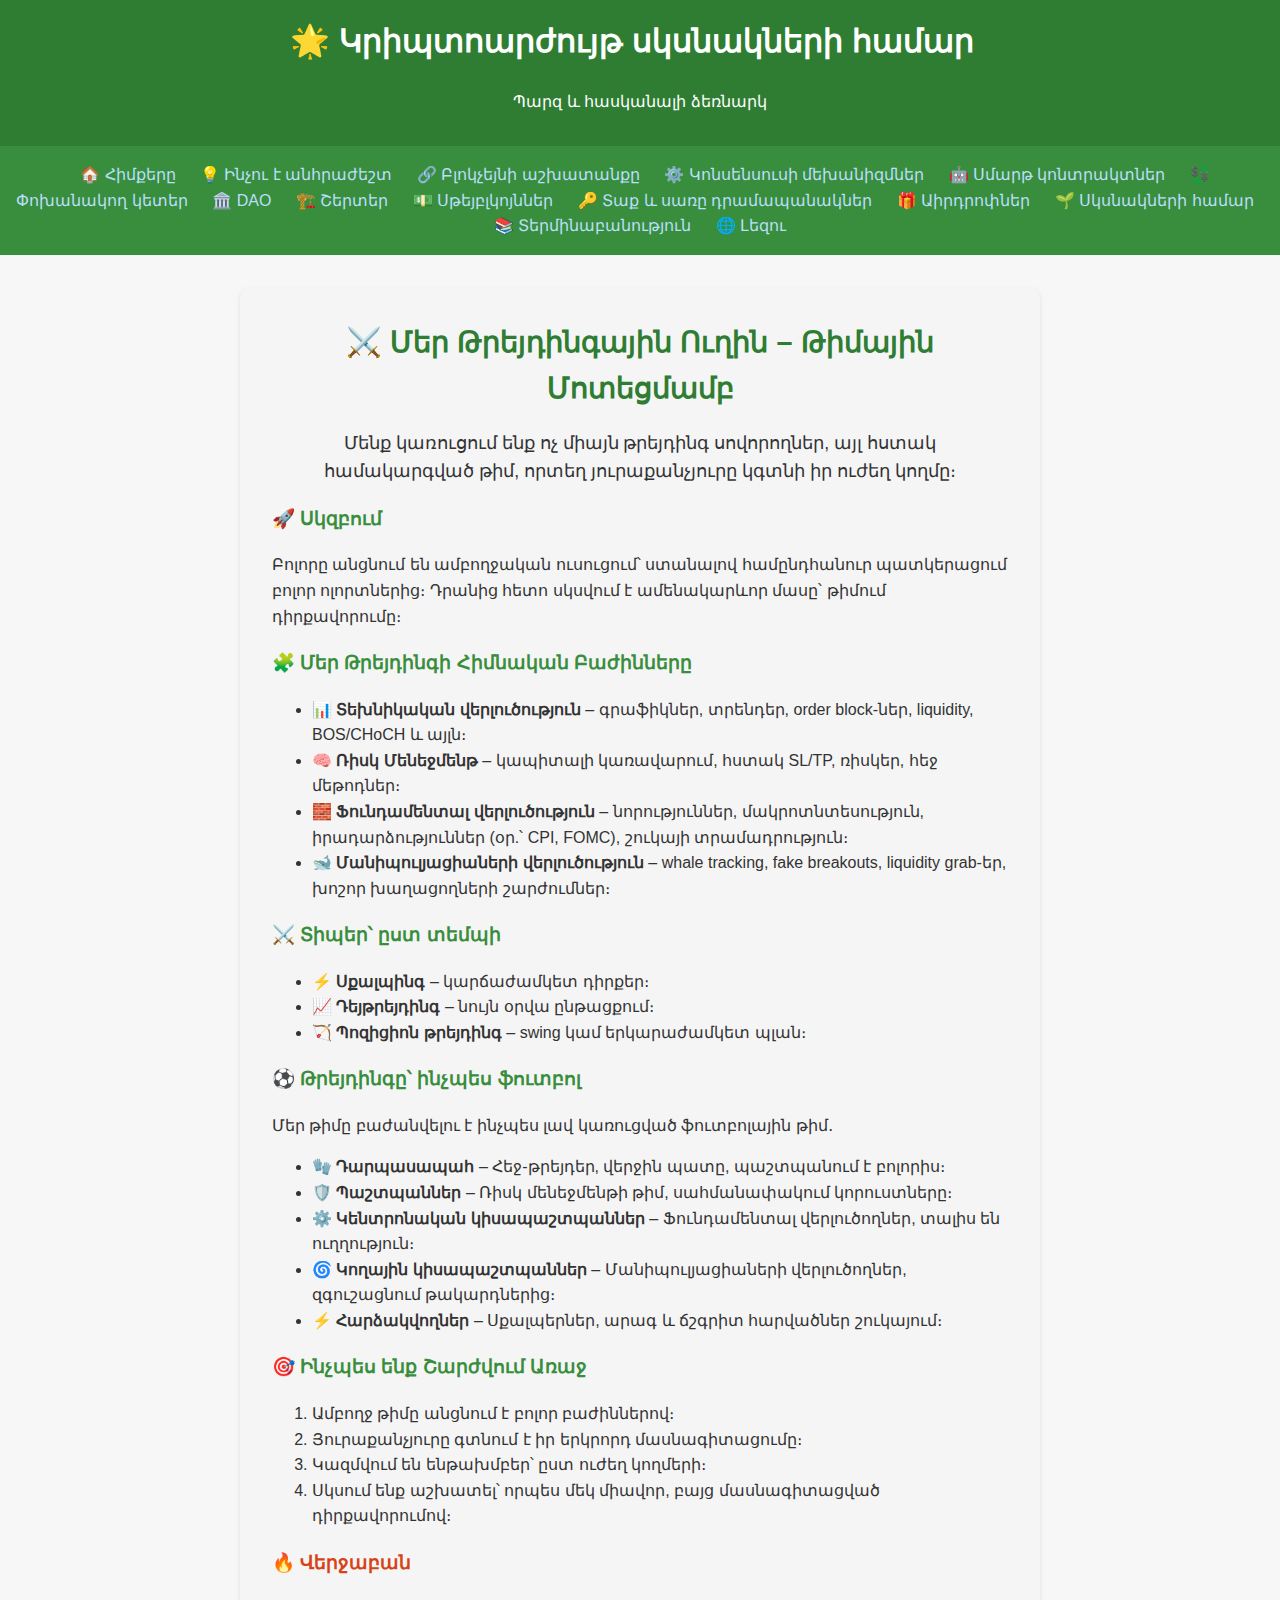
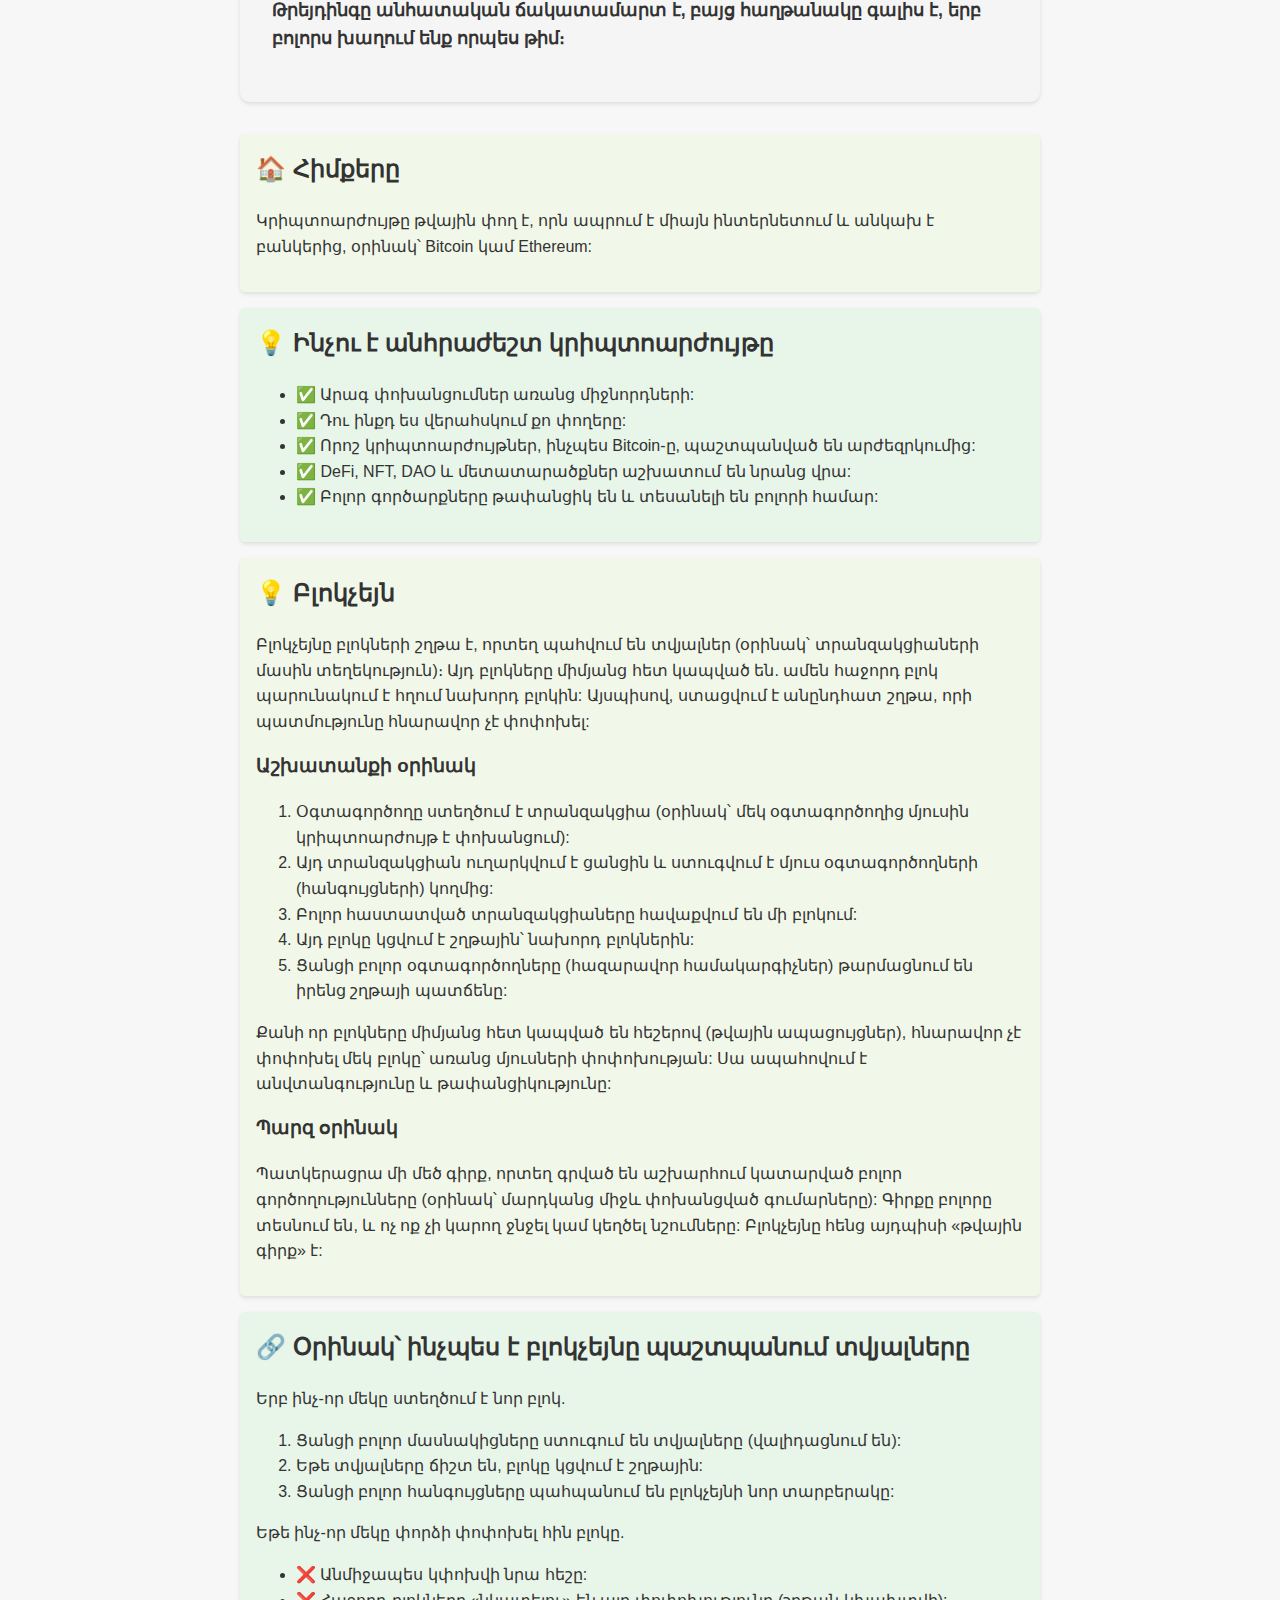
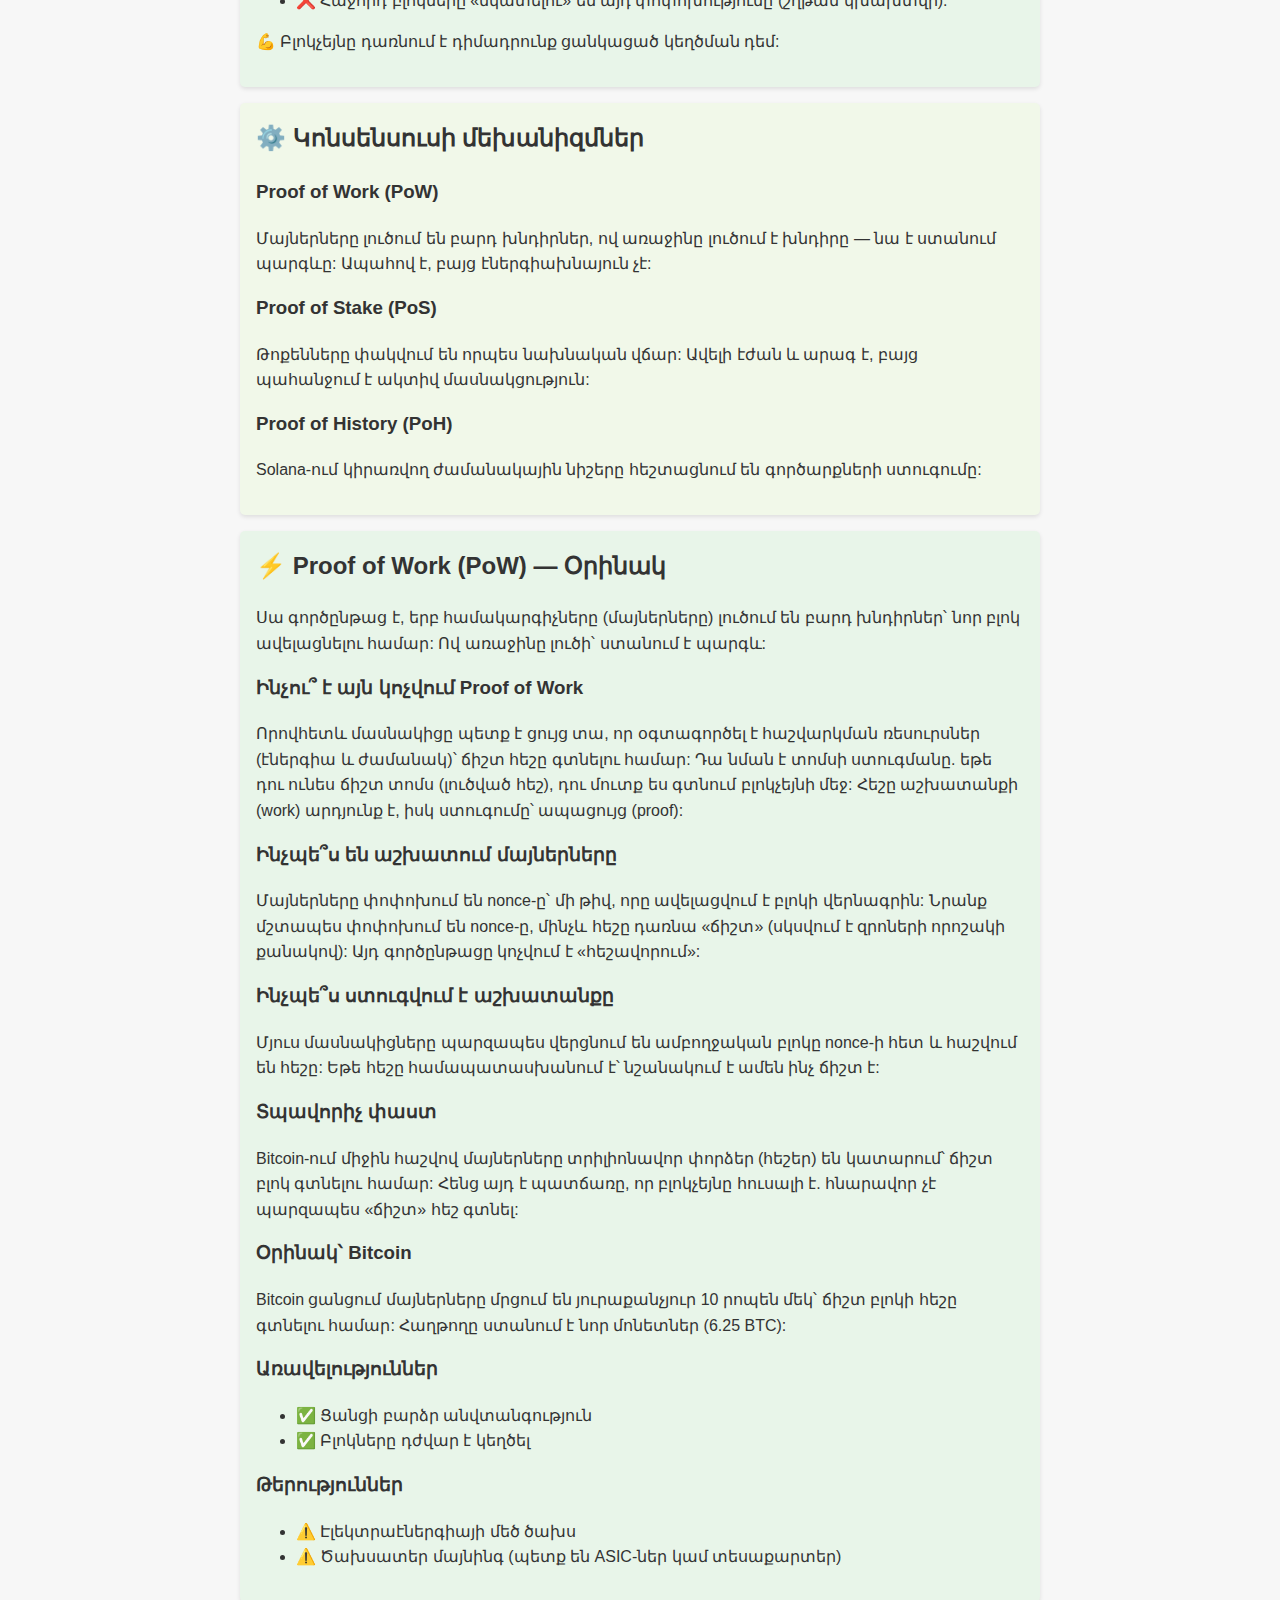
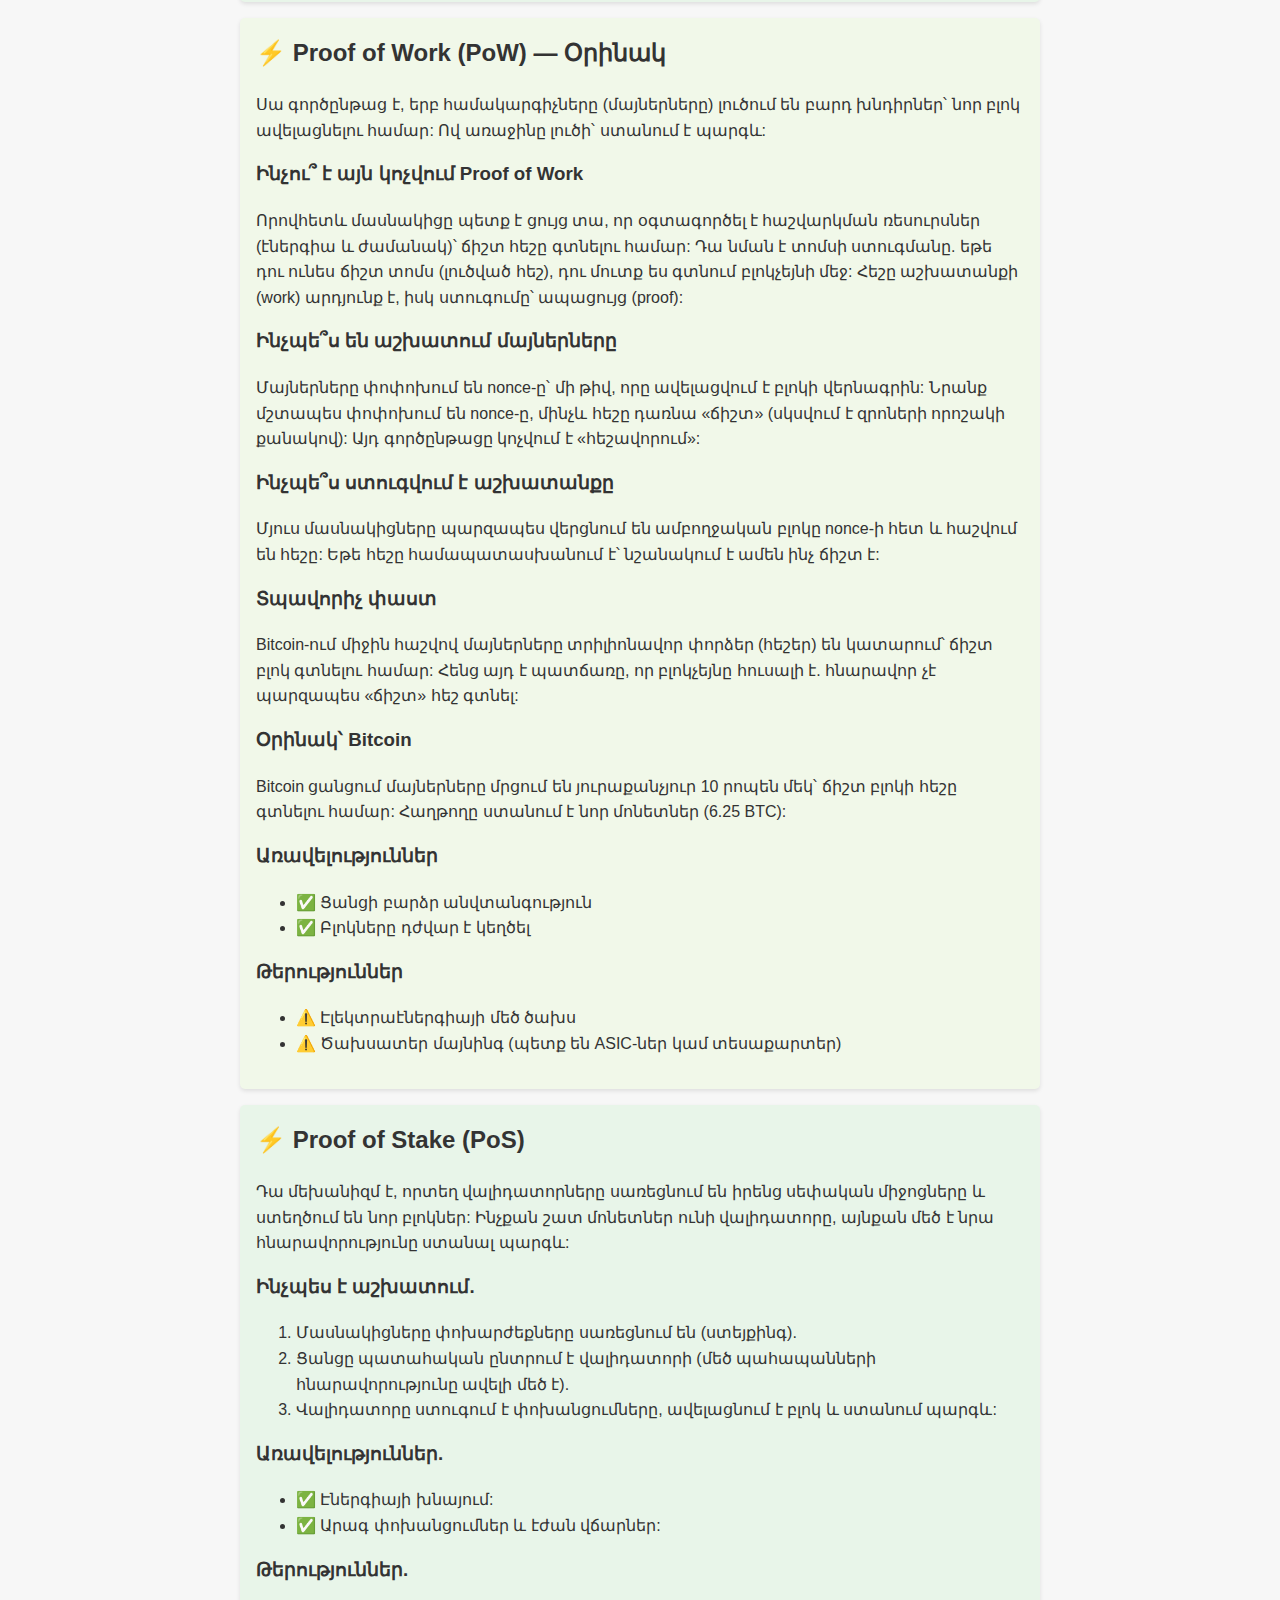
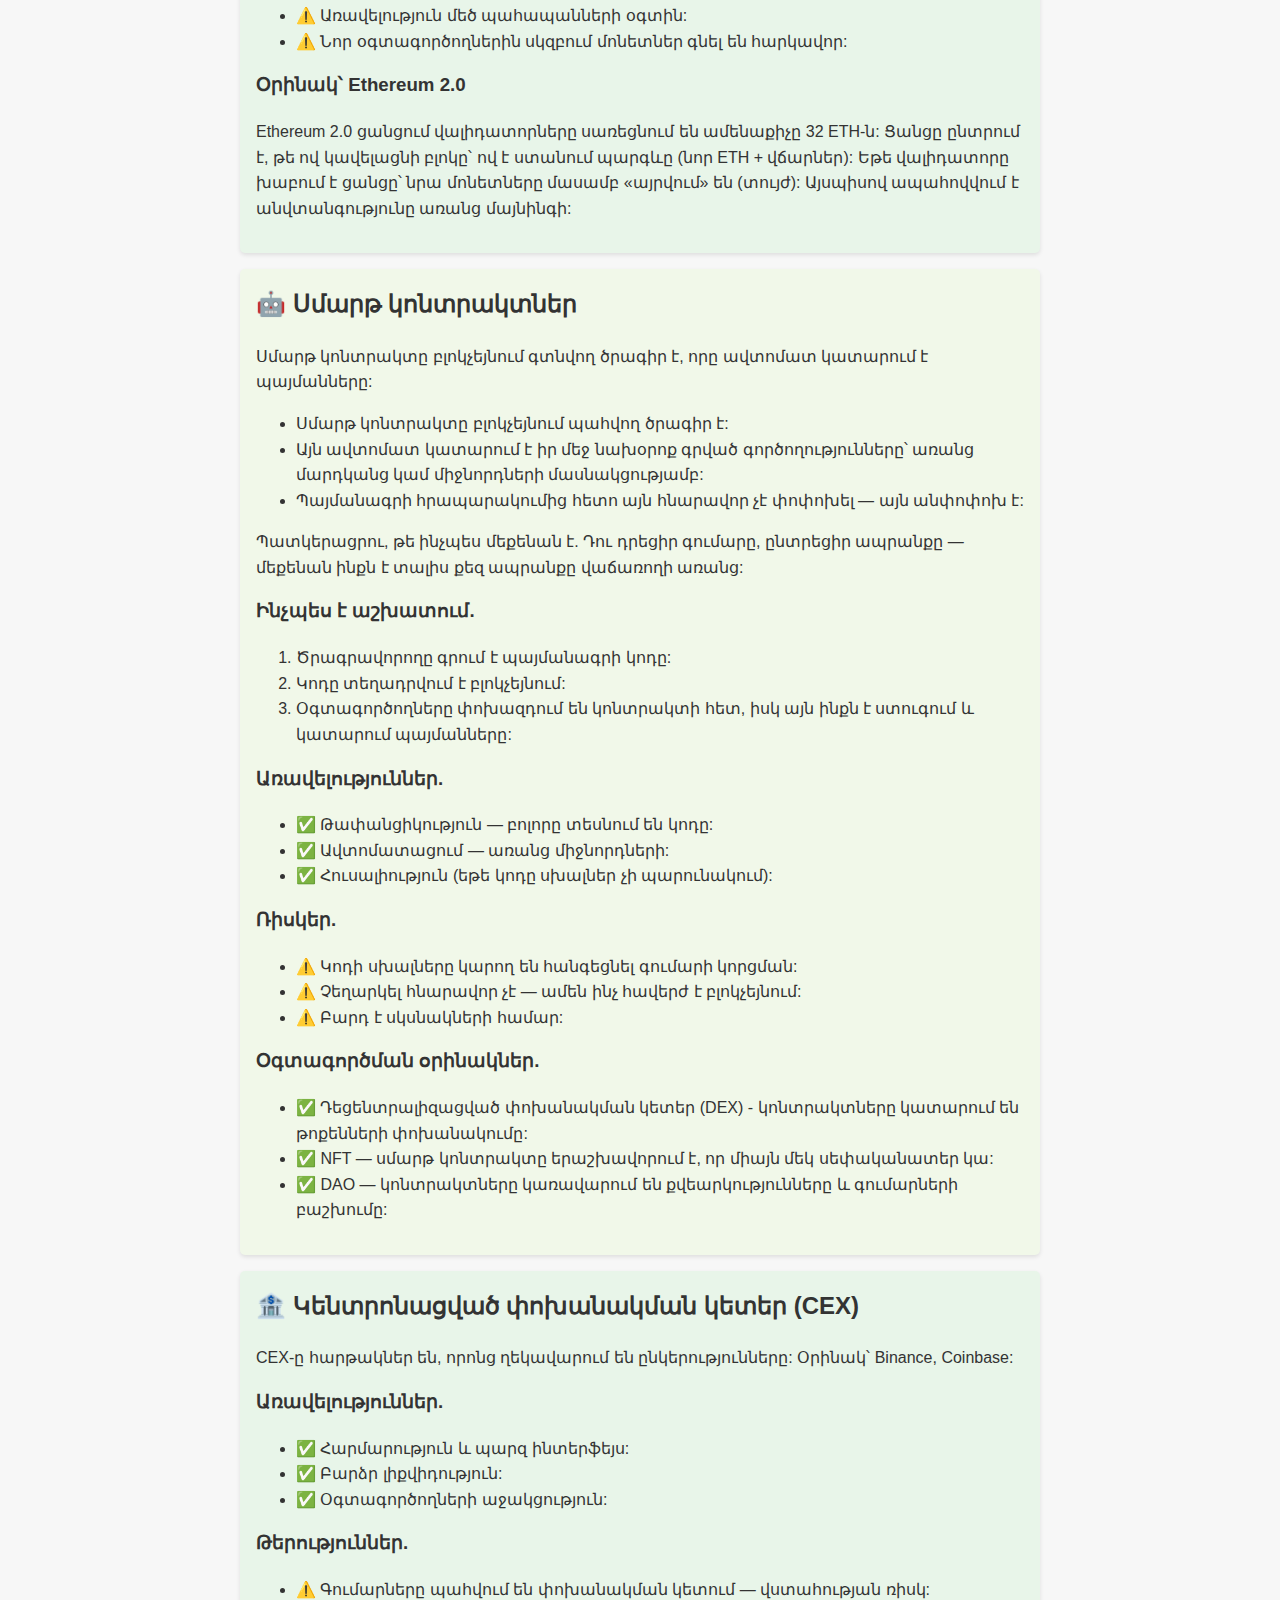
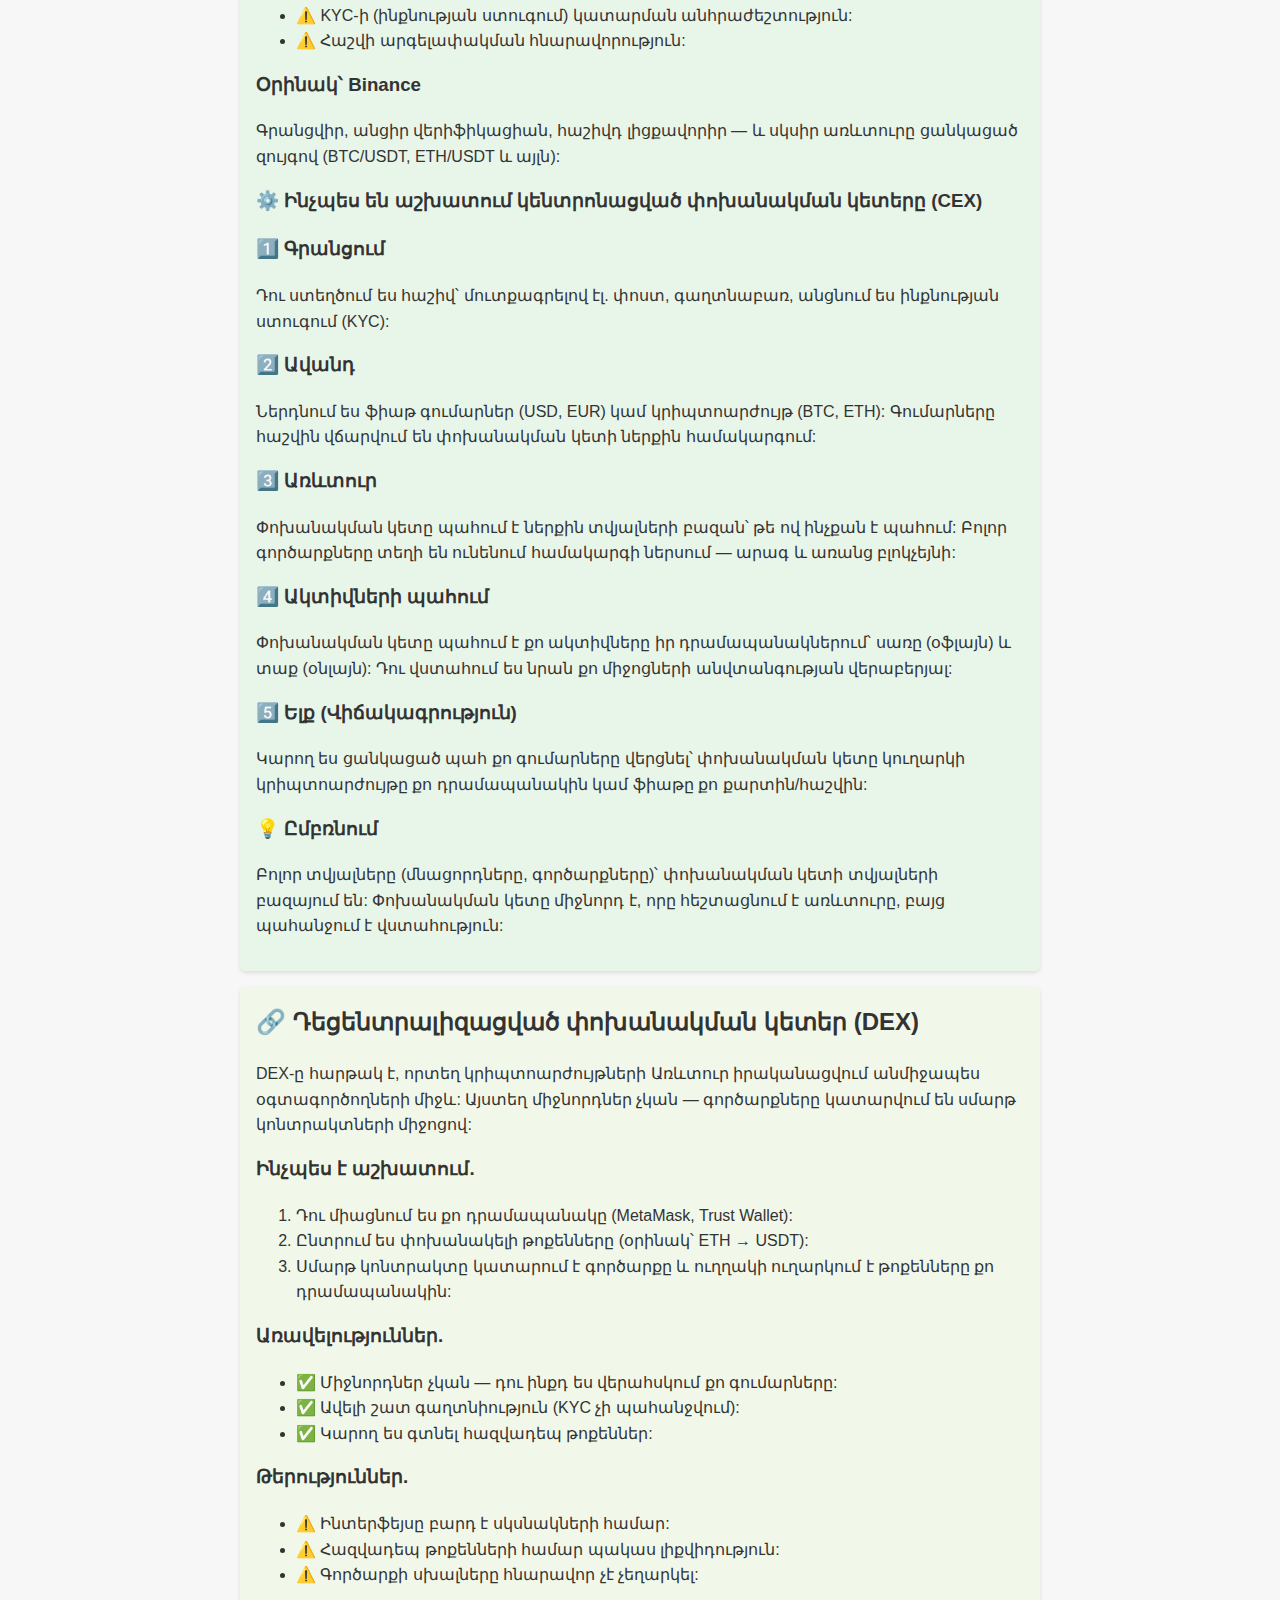
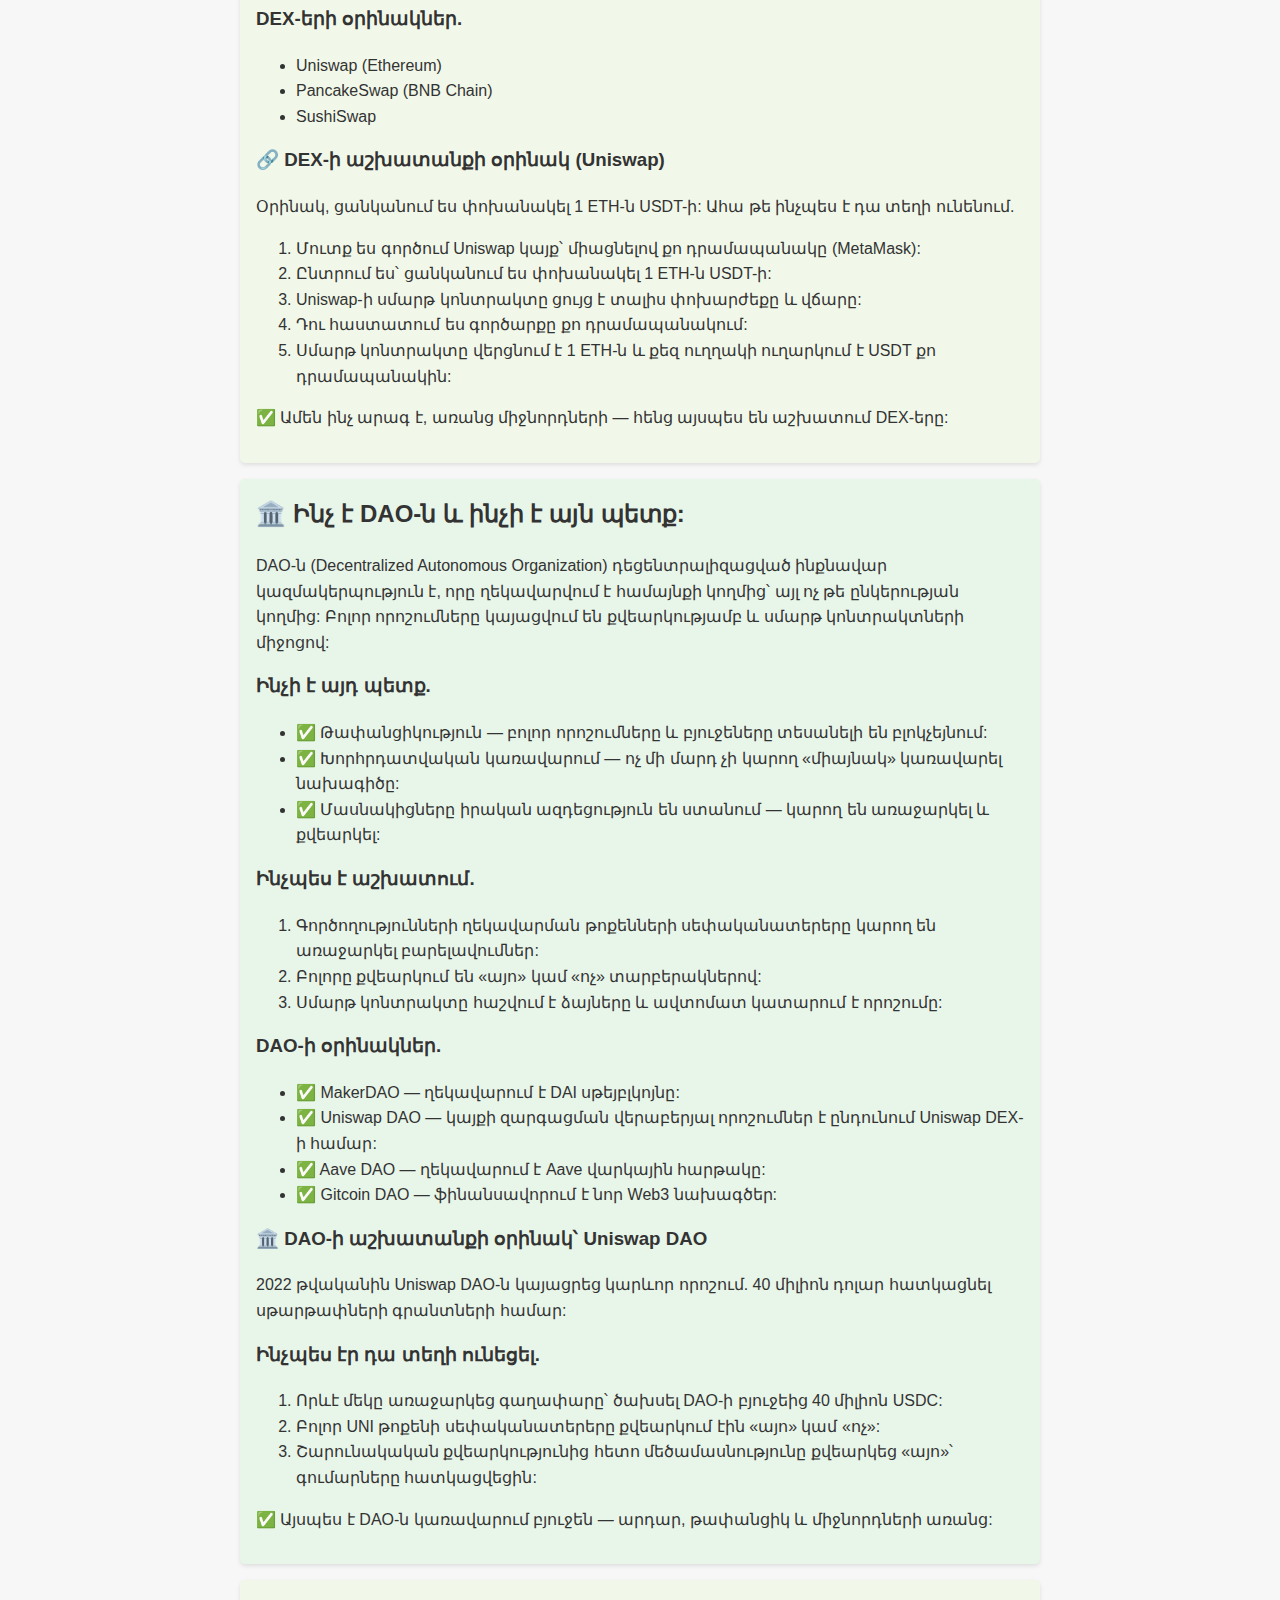
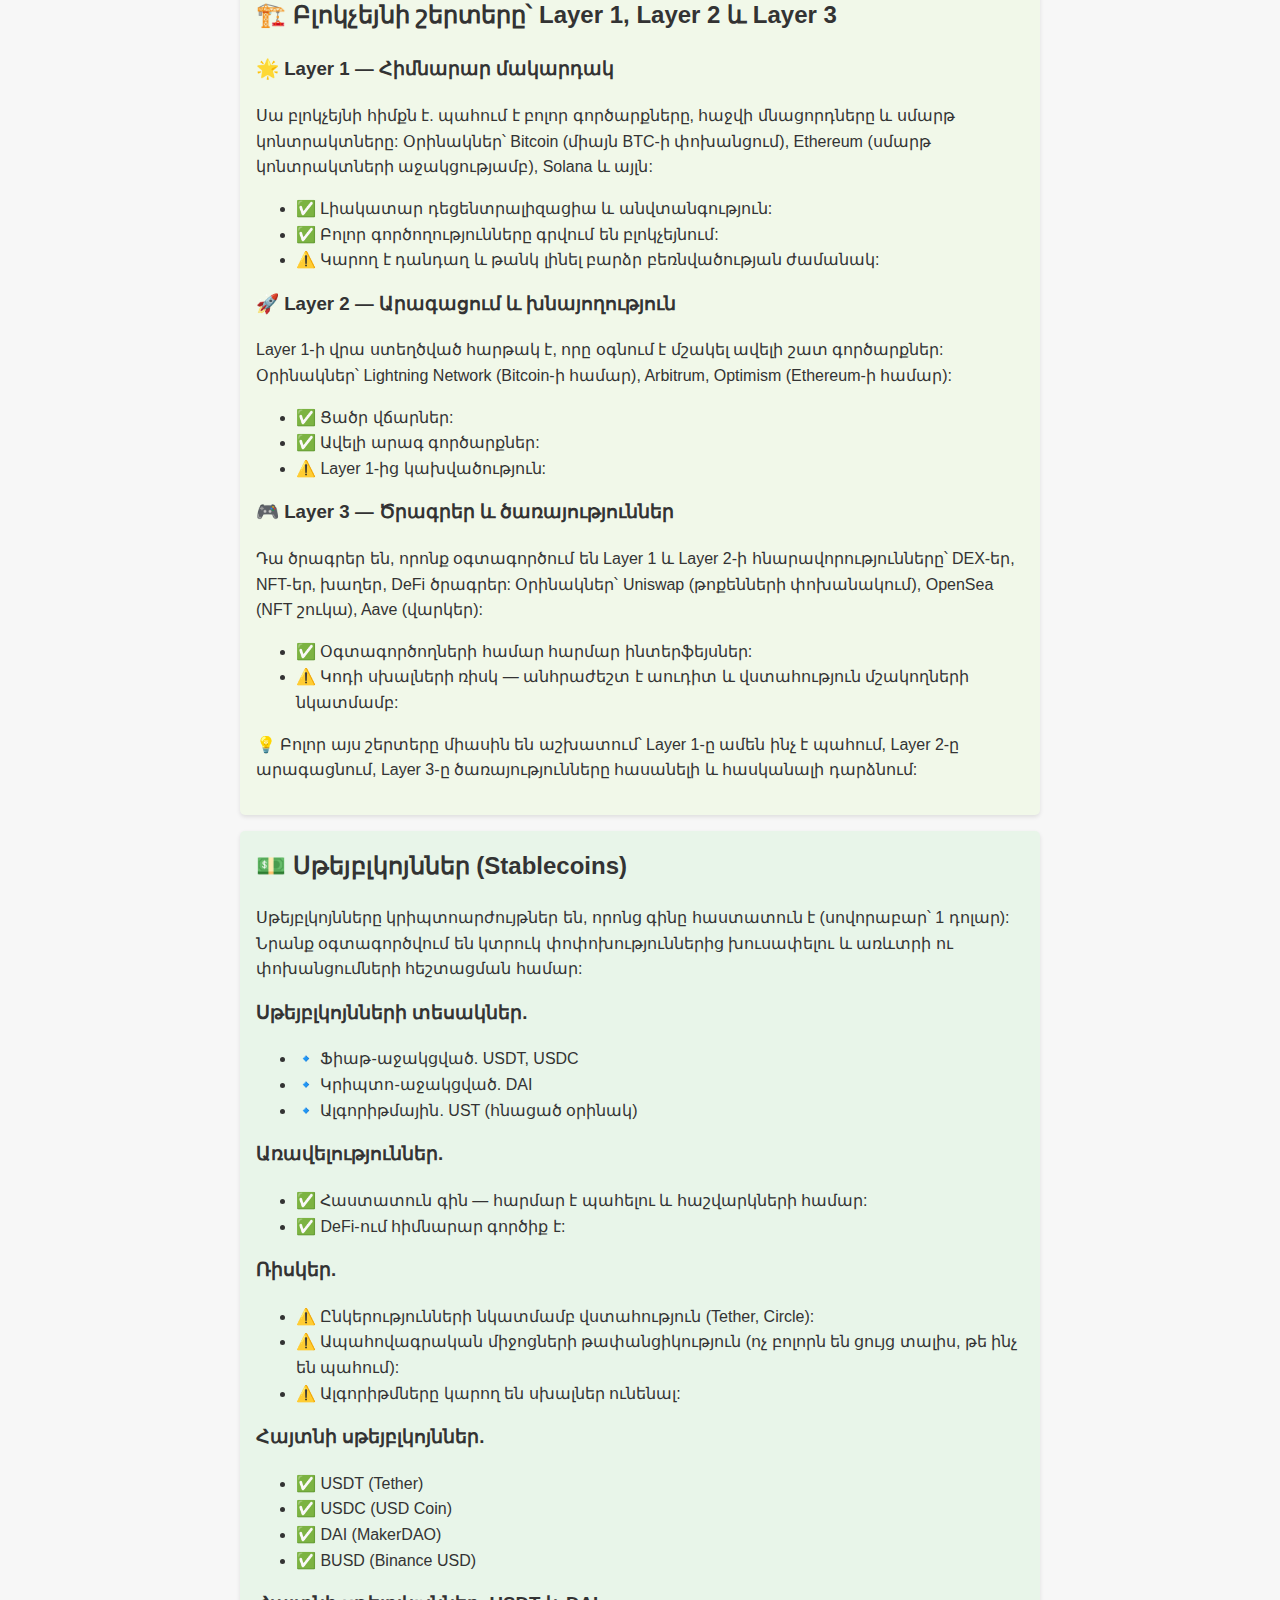
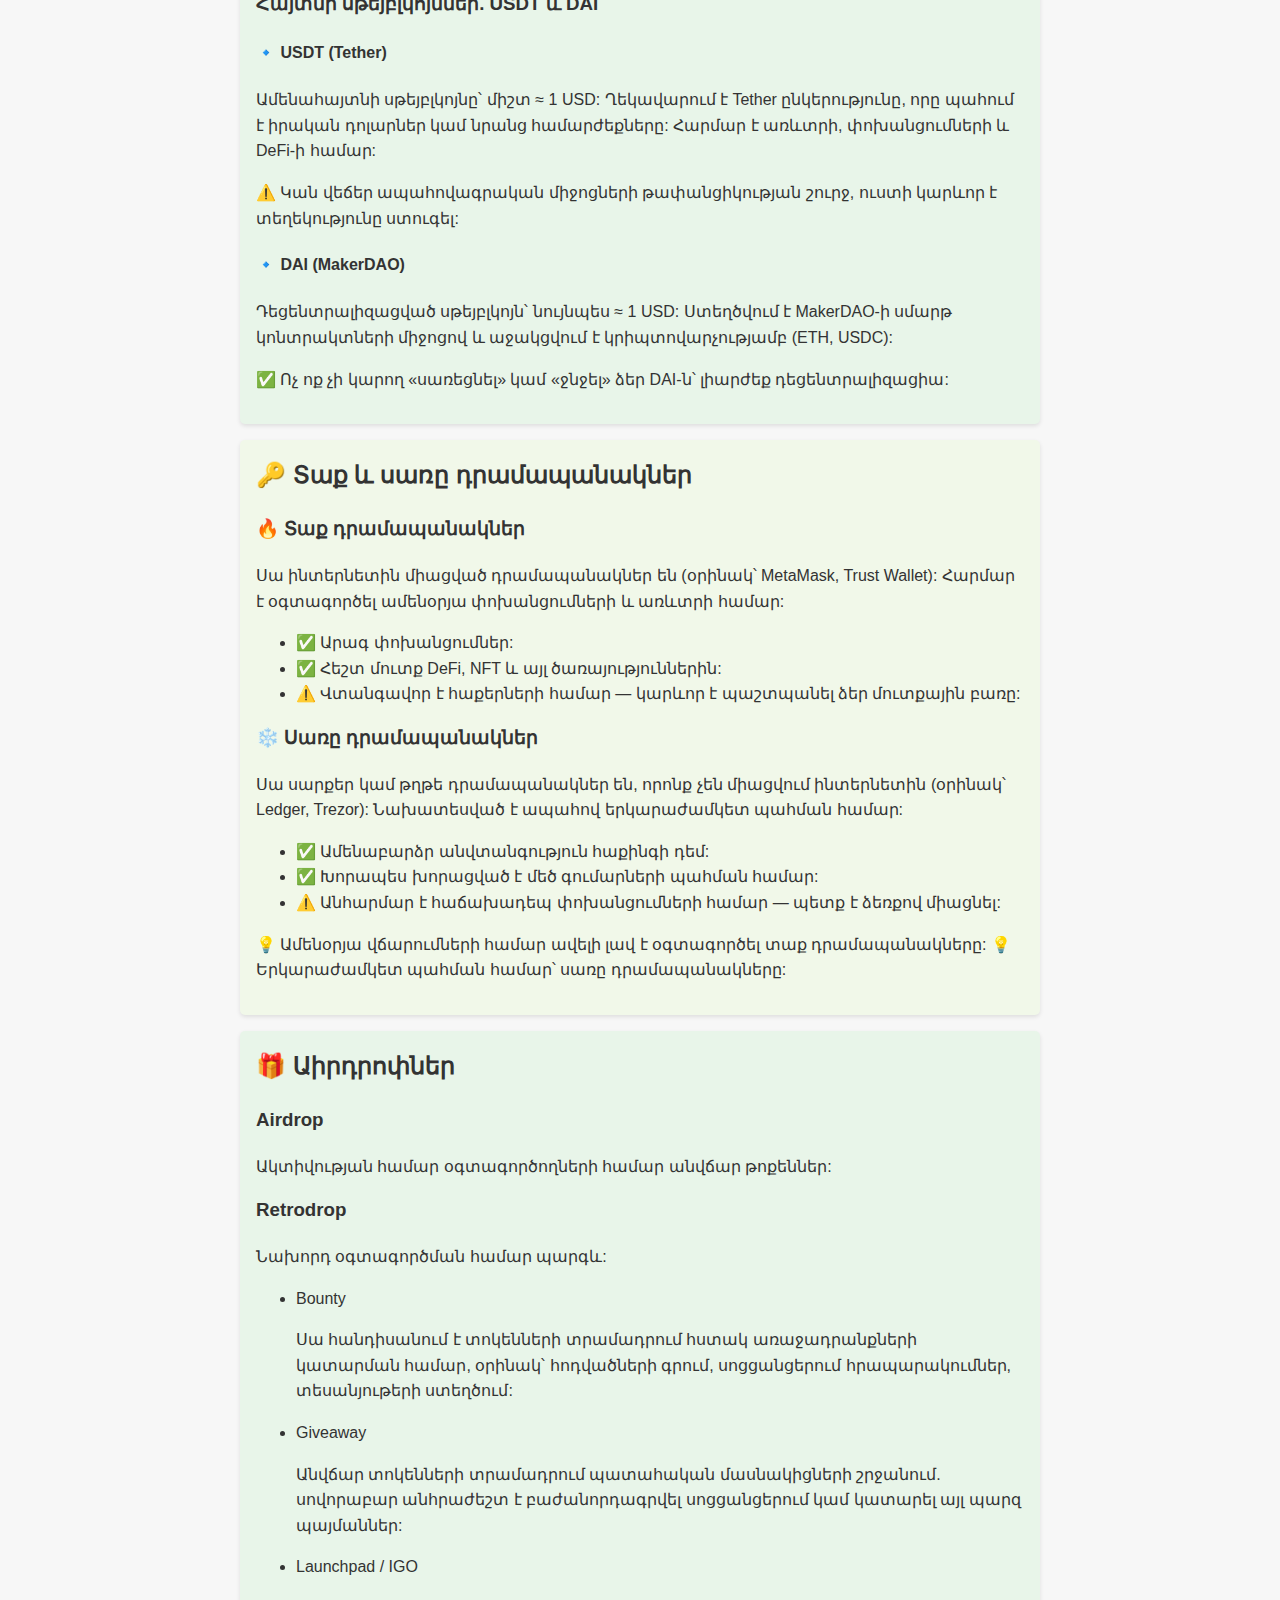
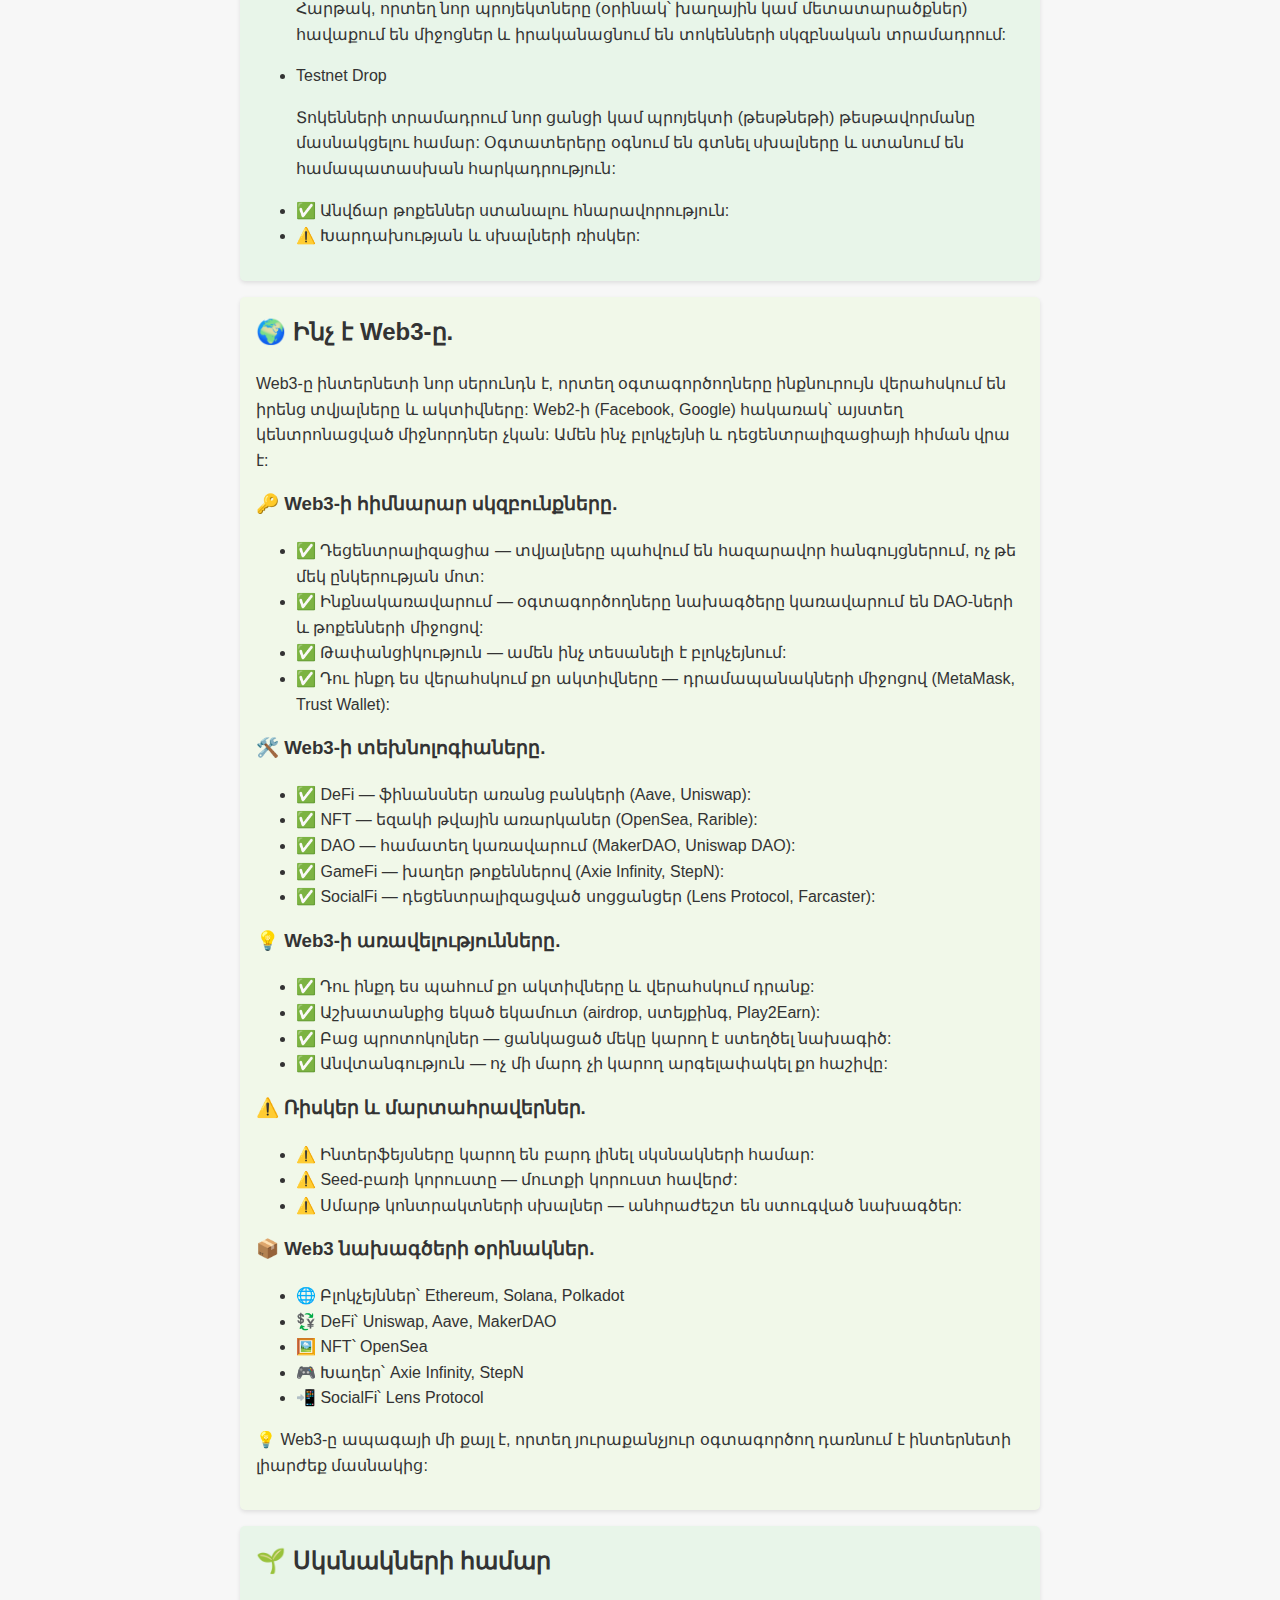
<file: hayeren.html>
<!DOCTYPE html>
<html lang="hy">
<head>
<meta charset="UTF-8" />
<meta name="viewport" content="width=device-width, initial-scale=1.0" />
<title>Կրիպտոարժույթ սկսնակների համար</title>
<link rel="stylesheet" href="style.css">
</head>
<body>
<header>
  <h1 class="icon">🌟 Կրիպտոարժույթ սկսնակների համար</h1>
  <p>Պարզ և հասկանալի ձեռնարկ</p>
</header>

<nav>
  <a href="#basics">🏠 Հիմքերը</a>
  <a href="#why-crypto">💡 Ինչու է անհրաժեշտ</a>
  <a href="#blockchain">🔗 Բլոկչեյնի աշխատանքը</a>
  <a href="#consensus">⚙️ Կոնսենսուսի մեխանիզմներ</a>
  <a href="#smart-contracts">🤖 Սմարթ կոնտրակտներ</a>
  <a href="#exchanges">💱 Փոխանակող կետեր</a>
  <a href="#dao">🏛️ DAO</a>
  <a href="#layers">🏗️ Շերտեր</a>
  <a href="#stablecoins">💵 Սթեյբլկոյններ</a>
  <a href="#wallets">🔑 Տաք և սառը դրամապանակներ</a>
  <a href="#airdrops">🎁 Աիրդրոփներ</a>
  <a href="#newbies">🌱 Սկսնակների համար</a>
  <a href="#terms">📚 Տերմինաբանություն</a>
  <a href="./index.html">🌐 Լեզու</a>
</nav>

<main>
  <section id="trading-team" style="background: #f5f5f5; padding: 2em; border-radius: 10px; max-width: 900px; margin: auto; font-family: Arial, sans-serif; margin-bottom: 2em;">
  <h2 style="text-align: center; color: #2e7d32; font-size: 1.8em; margin-bottom: 0.5em;">⚔️ Մեր Թրեյդինգային Ուղին – Թիմային Մոտեցմամբ</h2>
  <p style="text-align: center; font-size: 1.1em;">
    Մենք կառուցում ենք ոչ միայն թրեյդինգ սովորողներ, այլ հստակ համակարգված թիմ, որտեղ յուրաքանչյուրը կգտնի իր ուժեղ կողմը։
  </p>

  <h3 style="margin-top: 1em; color: #388e3c;">🚀 Սկզբում</h3>
  <p>Բոլորը անցնում են ամբողջական ուսուցում՝ ստանալով համընդհանուր պատկերացում բոլոր ոլորտներից։ Դրանից հետո սկսվում է ամենակարևոր մասը՝ թիմում դիրքավորումը։</p>

  <h3 style="margin-top: 1em; color: #388e3c;">🧩 Մեր Թրեյդինգի Հիմնական Բաժինները</h3>
  <ul>
    <li>📊 <strong>Տեխնիկական վերլուծություն</strong> – գրաֆիկներ, տրենդեր, order block-ներ, liquidity, BOS/CHoCH և այլն։</li>
    <li>🧠 <strong>Ռիսկ Մենեջմենթ</strong> – կապիտալի կառավարում, հստակ SL/TP, ռիսկեր, հեջ մեթոդներ։</li>
    <li>🧱 <strong>Ֆունդամենտալ վերլուծություն</strong> – նորություններ, մակրոտնտեսություն, իրադարձություններ (օր.՝ CPI, FOMC), շուկայի տրամադրություն։</li>
    <li>🐋 <strong>Մանիպուլյացիաների վերլուծություն</strong> – whale tracking, fake breakouts, liquidity grab-եր, խոշոր խաղացողների շարժումներ։</li>
  </ul>

  <h3 style="margin-top: 1em; color: #388e3c;">⚔️ Տիպեր՝ ըստ տեմպի</h3>
  <ul>
    <li>⚡ <strong>Սքալպինգ</strong> – կարճաժամկետ դիրքեր։</li>
    <li>📈 <strong>Դեյթրեյդինգ</strong> – նույն օրվա ընթացքում։</li>
    <li>🏹 <strong>Պոզիցիոն թրեյդինգ</strong> – swing կամ երկարաժամկետ պլան։</li>
  </ul>

  <h3 style="margin-top: 1em; color: #388e3c;">⚽️ Թրեյդինգը՝ ինչպես ֆուտբոլ</h3>
  <p>Մեր թիմը բաժանվելու է ինչպես լավ կառուցված ֆուտբոլային թիմ․</p>
  <ul>
    <li>🧤 <strong>Դարպասապահ</strong> – Հեջ-թրեյդեր, վերջին պատը, պաշտպանում է բոլորիս։</li>
    <li>🛡️ <strong>Պաշտպաններ</strong> – Ռիսկ մենեջմենթի թիմ, սահմանափակում կորուստները։</li>
    <li>⚙️ <strong>Կենտրոնական կիսապաշտպաններ</strong> – Ֆունդամենտալ վերլուծողներ, տալիս են ուղղություն։</li>
    <li>🌀 <strong>Կողային կիսապաշտպաններ</strong> – Մանիպուլյացիաների վերլուծողներ, զգուշացնում թակարդներից։</li>
    <li>⚡ <strong>Հարձակվողներ</strong> – Սքալպերներ, արագ և ճշգրիտ հարվածներ շուկայում։</li>
  </ul>

  <h3 style="margin-top: 1em; color: #388e3c;">🎯 Ինչպես ենք Շարժվում Առաջ</h3>
  <ol>
    <li>Ամբողջ թիմը անցնում է բոլոր բաժիններով։</li>
    <li>Յուրաքանչյուրը գտնում է իր երկրորդ մասնագիտացումը։</li>
    <li>Կազմվում են ենթախմբեր՝ ըստ ուժեղ կողմերի։</li>
    <li>Սկսում ենք աշխատել՝ որպես մեկ միավոր, բայց մասնագիտացված դիրքավորումով։</li>
  </ol>

  <h3 style="margin-top: 1em; color: #d84315;">🔥 Վերջաբան</h3>
  <p style="font-size: 1.1em; font-weight: bold;">
    Թրեյդինգը անհատական ճակատամարտ է, բայց հաղթանակը գալիս է, երբ բոլորս խաղում ենք որպես թիմ։
  </p>
</section>
  <section id="basics">
    <h2 class="icon">🏠 Հիմքերը</h2>
    <p>Կրիպտոարժույթը թվային փող է, որն ապրում է միայն ինտերնետում և անկախ է բանկերից, օրինակ՝ Bitcoin կամ Ethereum:</p>
  </section>

  <section id="why-crypto">
    <h2 class="icon">💡 Ինչու է անհրաժեշտ կրիպտոարժույթը</h2>
    <ul>
      <li>✅ Արագ փոխանցումներ առանց միջնորդների:</li>
      <li>✅ Դու ինքդ ես վերահսկում քո փողերը:</li>
      <li>✅ Որոշ կրիպտոարժույթներ, ինչպես Bitcoin-ը, պաշտպանված են արժեզրկումից:</li>
      <li>✅ DeFi, NFT, DAO և մետատարածքներ աշխատում են նրանց վրա:</li>
      <li>✅ Բոլոր գործարքները թափանցիկ են և տեսանելի են բոլորի համար:</li>
    </ul>
  </section> <section id="blockchain">
    <h2 class="icon">💡 Բլոկչեյն </h2>
    <p>
      Բլոկչեյնը բլոկների շղթա է, որտեղ պահվում են տվյալներ (օրինակ՝ տրանզակցիաների մասին տեղեկություն)։  
      Այդ բլոկները միմյանց հետ կապված են. ամեն հաջորդ բլոկ պարունակում է հղում նախորդ բլոկին:  
      Այսպիսով, ստացվում է անընդհատ շղթա, որի պատմությունը հնարավոր չէ փոփոխել:
    </p>
    <h3>Աշխատանքի oրինակ </h3>
    <ol>
      <li>Օգտագործողը ստեղծում է տրանզակցիա (օրինակ՝ մեկ օգտագործողից մյուսին կրիպտոարժույթ է փոխանցում):</li>
      <li>Այդ տրանզակցիան ուղարկվում է ցանցին և ստուգվում է մյուս օգտագործողների (հանգույցների) կողմից:</li>
      <li>Բոլոր հաստատված տրանզակցիաները հավաքվում են մի բլոկում:</li>
      <li>Այդ բլոկը կցվում է շղթային՝ նախորդ բլոկներին:</li>
      <li>Ցանցի բոլոր օգտագործողները (հազարավոր համակարգիչներ) թարմացնում են իրենց շղթայի պատճենը:</li>
    </ol>
    <p>
    Քանի որ բլոկները միմյանց հետ կապված են հեշերով (թվային ապացույցներ), հնարավոր չէ փոփոխել մեկ բլոկը՝  
      առանց մյուսների փոփոխության: Սա ապահովում է անվտանգությունը և թափանցիկությունը:
    </p>
    <h3>Պարզ օրինակ</h3>
    <p>
      Պատկերացրա մի մեծ գիրք, որտեղ գրված են աշխարհում կատարված բոլոր գործողությունները  
      (օրինակ՝ մարդկանց միջև փոխանցված գումարները):  
      Գիրքը բոլորը տեսնում են, և ոչ ոք չի կարող ջնջել կամ կեղծել նշումները:  
      Բլոկչեյնը հենց այդպիսի «թվային գիրք» է:
    </p>
  </section>

  <section id="blockchain-validation">
    <h2>🔗 Օրինակ՝ ինչպես է բլոկչեյնը պաշտպանում տվյալները</h2>
    <p>
      Երբ ինչ-որ մեկը ստեղծում է նոր բլոկ.
    </p>
    <ol>
      <li>Ցանցի բոլոր մասնակիցները ստուգում են տվյալները (վալիդացնում են):</li>
      <li>Եթե տվյալները ճիշտ են, բլոկը կցվում է շղթային:</li>
      <li>Ցանցի բոլոր հանգույցները պահպանում են բլոկչեյնի նոր տարբերակը:</li>
    </ol>
    <p>
      Եթե ինչ-որ մեկը փորձի փոփոխել հին բլոկը.
    </p>
    <ul>
      <li>❌ Անմիջապես կփոխվի նրա հեշը:</li>
      <li>❌ Հաջորդ բլոկները «նկատելու» են այդ փոփոխությունը (շղթան կխախտվի):</li>
    </ul>
    <p>
      💪 Բլոկչեյնը դառնում է դիմադրունք ցանկացած կեղծման դեմ:
    </p>
  </section>

  <section id="consensus">
    <h2 class="icon">⚙️ Կոնսենսուսի մեխանիզմներ</h2>
    <h3>Proof of Work (PoW)</h3><p>Մայներները լուծում են բարդ խնդիրներ, ով առաջինը լուծում է խնդիրը — նա է ստանում պարգևը: Ապահով է, բայց էներգիախնայուն չէ:</p>
    <h3>Proof of Stake (PoS)</h3><p>Թոքենները փակվում են որպես նախնական վճար: Ավելի էժան և արագ է, բայց պահանջում է ակտիվ մասնակցություն:</p>
    <h3>Proof of History (PoH)</h3><p>Solana-ում կիրառվող ժամանակային նիշերը հեշտացնում են գործարքների ստուգումը:</p>
  </section>

  <section id="pow">
    <h2>⚡ Proof of Work (PoW) — Օրինակ</h2>
    <p>
      Սա գործընթաց է, երբ համակարգիչները (մայներները) լուծում են բարդ խնդիրներ՝ նոր բլոկ ավելացնելու համար:
      Ով առաջինը լուծի՝ ստանում է պարգև:
    </p>
    <h3>Ինչու՞ է այն կոչվում Proof of Work</h3>
    <p>
      Որովհետև մասնակիցը պետք է ցույց տա, որ օգտագործել է հաշվարկման ռեսուրսներ (էներգիա և ժամանակ)՝  
      ճիշտ հեշը գտնելու համար:  
      Դա նման է տոմսի ստուգմանը. եթե դու ունես ճիշտ տոմս (լուծված հեշ), դու մուտք ես գտնում բլոկչեյնի մեջ:  
      Հեշը աշխատանքի (work) արդյունք է, իսկ ստուգումը՝ ապացույց (proof):
    </p>
    <h3>Ինչպե՞ս են աշխատում մայներները</h3>
    <p>
      Մայներները փոփոխում են nonce-ը՝ մի թիվ, որը ավելացվում է բլոկի վերնագրին:  
      Նրանք մշտապես փոփոխում են nonce-ը, մինչև հեշը դառնա «ճիշտ» (սկսվում է զրոների որոշակի քանակով):  
      Այդ գործընթացը կոչվում է «հեշավորում»:
    </p>
    <h3>Ինչպե՞ս ստուգվում է աշխատանքը</h3>
    <p>
      Մյուս մասնակիցները պարզապես վերցնում են ամբողջական բլոկը nonce-ի հետ և հաշվում են հեշը:  
      Եթե հեշը համապատասխանում է՝ նշանակում է ամեն ինչ ճիշտ է:
    </p>
    <h3>Տպավորիչ փաստ</h3>
    <p>
      Bitcoin-ում միջին հաշվով մայներները տրիլիոնավոր փորձեր (հեշեր) են կատարում՝ ճիշտ բլոկ գտնելու համար:  
      Հենց այդ է պատճառը, որ բլոկչեյնը հուսալի է. հնարավոր չէ պարզապես «ճիշտ» հեշ գտնել:
    </p>
    <h3>Օրինակ՝ Bitcoin</h3>
    <p>
      Bitcoin ցանցում մայներները մրցում են յուրաքանչյուր 10 րոպեն մեկ՝ ճիշտ բլոկի հեշը գտնելու համար:  
      Հաղթողը ստանում է նոր մոնետներ (6.25 BTC):
    </p>
    <h3>Առավելություններ</h3>
    <ul>
      <li>✅ Ցանցի բարձր անվտանգություն</li>
      <li>✅ Բլոկները դժվար է կեղծել</li>
    </ul>
    <h3>Թերություններ</h3>
    <ul>
      <li>⚠️ Էլեկտրաէներգիայի մեծ ծախս</li>
      <li>⚠️ Ծախսատեր մայնինգ (պետք են ASIC-ներ կամ տեսաքարտեր)</li>
    </ul>
  </section>

  <section id="pow">
    <h2>⚡ Proof of Work (PoW) — Օրինակ</h2>
    <p>
      Սա գործընթաց է, երբ համակարգիչները (մայներները) լուծում են բարդ խնդիրներ՝ նոր բլոկ ավելացնելու համար:
      Ով առաջինը լուծի՝ ստանում է պարգև:
    </p>
    <h3>Ինչու՞ է այն կոչվում Proof of Work</h3>
    <p>
      Որովհետև մասնակիցը պետք է ցույց տա, որ օգտագործել է հաշվարկման ռեսուրսներ (էներգիա և ժամանակ)՝  
      ճիշտ հեշը գտնելու համար:  
      Դա նման է տոմսի ստուգմանը. եթե դու ունես ճիշտ տոմս (լուծված հեշ), դու մուտք ես գտնում բլոկչեյնի մեջ:  
      Հեշը աշխատանքի (work) արդյունք է, իսկ ստուգումը՝ ապացույց (proof):
    </p>
    <h3>Ինչպե՞ս են աշխատում մայներները</h3>
    <p>
      Մայներները փոփոխում են nonce-ը՝ մի թիվ, որը ավելացվում է բլոկի վերնագրին:  
      Նրանք մշտապես փոփոխում են nonce-ը, մինչև հեշը դառնա «ճիշտ» (սկսվում է զրոների որոշակի քանակով):  
      Այդ գործընթացը կոչվում է «հեշավորում»:
    </p>
    <h3>Ինչպե՞ս ստուգվում է աշխատանքը</h3>
    <p>
      Մյուս մասնակիցները պարզապես վերցնում են ամբողջական բլոկը nonce-ի հետ և հաշվում են հեշը:  
      Եթե հեշը համապատասխանում է՝ նշանակում է ամեն ինչ ճիշտ է:
    </p>
    <h3>Տպավորիչ փաստ</h3>
    <p>
      Bitcoin-ում միջին հաշվով մայներները տրիլիոնավոր փորձեր (հեշեր) են կատարում՝ ճիշտ բլոկ գտնելու համար:  
      Հենց այդ է պատճառը, որ բլոկչեյնը հուսալի է. հնարավոր չէ պարզապես «ճիշտ» հեշ գտնել:
    </p>
    <h3>Օրինակ՝ Bitcoin</h3>
    <p>
      Bitcoin ցանցում մայներները մրցում են յուրաքանչյուր 10 րոպեն մեկ՝ ճիշտ բլոկի հեշը գտնելու համար:  
      Հաղթողը ստանում է նոր մոնետներ (6.25 BTC):
    </p>
    <h3>Առավելություններ</h3>
    <ul>
      <li>✅ Ցանցի բարձր անվտանգություն</li>
      <li>✅ Բլոկները դժվար է կեղծել</li>
    </ul>
    <h3>Թերություններ</h3>
    <ul>
      <li>⚠️ Էլեկտրաէներգիայի մեծ ծախս</li>
      <li>⚠️ Ծախսատեր մայնինգ (պետք են ASIC-ներ կամ տեսաքարտեր)</li>
    </ul>
  </section>

  <section id="pos">
    <h2>⚡ Proof of Stake (PoS)</h2>
    <p>
      Դա մեխանիզմ է, որտեղ վալիդատորները սառեցնում են իրենց սեփական միջոցները և ստեղծում են նոր բլոկներ:
      Ինչքան շատ մոնետներ ունի վալիդատորը, այնքան մեծ է նրա հնարավորությունը ստանալ պարգև:
    </p>

    <h3>Ինչպես է աշխատում.</h3>
    <ol>
    <li>Մասնակիցները փոխարժեքները սառեցնում են (ստեյքինգ).</li>
    <li>Ցանցը պատահական ընտրում է վալիդատորի (մեծ պահապանների հնարավորությունը ավելի մեծ է).</li>
    <li>Վալիդատորը ստուգում է փոխանցումները, ավելացնում է բլոկ և ստանում պարգև:</li>
    </ol>

    <h3>Առավելություններ.</h3>
    <ul>
    <li>✅ Էներգիայի խնայում:</li>
    <li>✅ Արագ փոխանցումներ և էժան վճարներ:</li>
    </ul>

    <h3>Թերություններ.</h3>
    <ul>
    <li>⚠️ Առավելություն մեծ պահապանների օգտին:</li>
    <li>⚠️ Նոր օգտագործողներին սկզբում մոնետներ գնել են հարկավոր:</li>
    </ul>

    <h3>Օրինակ՝ Ethereum 2.0</h3>
    <p>
      Ethereum 2.0 ցանցում վալիդատորները սառեցնում են ամենաքիչը 32 ETH-ն:
      Ցանցը ընտրում է, թե ով կավելացնի բլոկը՝ ով է ստանում պարգևը (նոր ETH + վճարներ):
      Եթե վալիդատորը խաբում է ցանցը՝ նրա մոնետները մասամբ «այրվում» են (տույժ):
      Այսպիսով ապահովվում է անվտանգությունը առանց մայնինգի:
    </p>
  </section>

  <section id="smart-contracts">
    <h2>🤖 Սմարթ կոնտրակտներ</h2>
    <p>
    Սմարթ կոնտրակտը բլոկչեյնում գտնվող ծրագիր է, որը ավտոմատ կատարում է պայմանները:
    <ul>
    <li>Սմարթ կոնտրակտը բլոկչեյնում պահվող ծրագիր է:</li>
    <li>Այն ավտոմատ կատարում է իր մեջ նախօրոք գրված գործողությունները՝ առանց մարդկանց կամ միջնորդների մասնակցությամբ:</li>
    <li>Պայմանագրի հրապարակումից հետո այն հնարավոր չէ փոփոխել — այն անփոփոխ է:</li>
    </ul>
    Պատկերացրու, թե ինչպես մեքենան է. Դու դրեցիր գումարը, ընտրեցիր ապրանքը — մեքենան ինքն է տալիս քեզ ապրանքը վաճառողի առանց:
    </p>

    <h3>Ինչպես է աշխատում.</h3>
    <ol>
    <li>Ծրագրավորողը գրում է պայմանագրի կոդը:</li>
    <li>Կոդը տեղադրվում է բլոկչեյնում:</li>
    <li>Օգտագործողները փոխազդում են կոնտրակտի հետ, իսկ այն ինքն է ստուգում և կատարում պայմանները:</li>
    </ol>

    <h3>Առավելություններ.</h3>
    <ul>
    <li>✅ Թափանցիկություն — բոլորը տեսնում են կոդը:</li>
    <li>✅ Ավտոմատացում — առանց միջնորդների:</li>
    <li>✅ Հուսալիություն (եթե կոդը սխալներ չի պարունակում):</li>
    </ul>

    <h3>Ռիսկեր.</h3>
    <ul>
    <li>⚠️ Կոդի սխալները կարող են հանգեցնել գումարի կորցման:</li>
    <li>⚠️ Չեղարկել հնարավոր չէ — ամեն ինչ հավերժ է բլոկչեյնում:</li>
    <li>⚠️ Բարդ է սկսնակների համար:</li>
    </ul>

    <h3>Օգտագործման օրինակներ.</h3>
    <ul>
    <li>✅ Դեցենտրալիզացված փոխանակման կետեր (DEX) - կոնտրակտները կատարում են թոքենների փոխանակումը:</li>
    <li>✅ NFT — սմարթ կոնտրակտը երաշխավորում է, որ միայն մեկ սեփականատեր կա:</li>
    <li>✅ DAO — կոնտրակտները կառավարում են քվեարկությունները և գումարների բաշխումը:</li>
    </ul>
  </section>

  <section id="exchanges">
    <h2>🏦 Կենտրոնացված փոխանակման կետեր (CEX)</h2>
    <p>
    CEX-ը հարթակներ են, որոնց ղեկավարում են ընկերությունները:
    Օրինակ՝ Binance, Coinbase:
    </p>

    <h3>Առավելություններ.</h3>
    <ul>
    <li>✅ Հարմարություն և պարզ ինտերֆեյս:</li>
    <li>✅ Բարձր լիքվիդություն:</li>
    <li>✅ Օգտագործողների աջակցություն:</li>
    </ul>

    <h3>Թերություններ.</h3>
    <ul>
    <li>⚠️ Գումարները պահվում են փոխանակման կետում — վստահության ռիսկ:</li>
    <li>⚠️ KYC-ի (ինքնության ստուգում) կատարման անհրաժեշտություն:</li>
    <li>⚠️ Հաշվի արգելափակման հնարավորություն:</li>
    </ul>

    <h3>Օրինակ՝ Binance</h3>
    <p>
    Գրանցվիր, անցիր վերիֆիկացիան, հաշիվդ լիցքավորիր — և սկսիր առևտուրը ցանկացած զույգով (BTC/USDT, ETH/USDT և այլն):
    </p>

    <h3>⚙️ Ինչպես են աշխատում կենտրոնացված փոխանակման կետերը (CEX)</h3>

    <h3>1️⃣ Գրանցում</h3>
    <p>
    Դու ստեղծում ես հաշիվ՝ մուտքագրելով էլ. փոստ, գաղտնաբառ, անցնում ես ինքնության ստուգում (KYC):
    </p>

    <h3>2️⃣ Ավանդ</h3>
    <p>
    Ներդնում ես ֆիաթ գումարներ (USD, EUR) կամ կրիպտոարժույթ (BTC, ETH):
    Գումարները հաշվին վճարվում են փոխանակման կետի ներքին համակարգում:
    </p>

    <h3>3️⃣ Առևտուր</h3>
    <p>
    Փոխանակման կետը պահում է ներքին տվյալների բազան՝ թե ով ինչքան է պահում:
    Բոլոր գործարքները տեղի են ունենում համակարգի ներսում — արագ և առանց բլոկչեյնի:
    </p>

    <h3>4️⃣ Ակտիվների պահում</h3>
    <p>
    Փոխանակման կետը պահում է քո ակտիվները իր դրամապանակներում՝ սառը (օֆլայն) և տաք (օնլայն):
    Դու վստահում ես նրան քո միջոցների անվտանգության վերաբերյալ:
    </p>

    <h3>5️⃣ Ելք (Վիճակագրություն)</h3>
    <p>
    Կարող ես ցանկացած պահ քո գումարները վերցնել՝ փոխանակման կետը կուղարկի կրիպտոարժույթը քո դրամապանակին կամ ֆիաթը քո քարտին/հաշվին:
    </p>

    <h3>💡 Ըմբռնում</h3>
    <p>
    Բոլոր տվյալները (մնացորդները, գործարքները)՝ փոխանակման կետի տվյալների բազայում են:
    Փոխանակման կետը միջնորդ է, որը հեշտացնում է առևտուրը, բայց պահանջում է վստահություն:
    </p>
  </section>

  <section id="dex">
    <h2>🔗 Դեցենտրալիզացված փոխանակման կետեր (DEX)</h2>

    <p>
    DEX-ը հարթակ է, որտեղ կրիպտոարժույթների Առևտուր իրականացվում անմիջապես օգտագործողների միջև:
    Այստեղ միջնորդներ չկան — գործարքները կատարվում են սմարթ կոնտրակտների միջոցով:
    </p>

    <h3>Ինչպես է աշխատում.</h3>
    <ol>
      <li>Դու միացնում ես քո դրամապանակը (MetaMask, Trust Wallet):</li>
      <li>Ընտրում ես փոխանակելի թոքենները (օրինակ՝ ETH → USDT):</li>
      <li>Սմարթ կոնտրակտը կատարում է գործարքը և ուղղակի ուղարկում է թոքենները քո դրամապանակին:</li>
    </ol>

    <h3>Առավելություններ.</h3>
    <ul>
      <li>✅ Միջնորդներ չկան — դու ինքդ ես վերահսկում քո գումարները:</li>
      <li>✅ Ավելի շատ գաղտնիություն (KYC չի պահանջվում):</li>
      <li>✅ Կարող ես գտնել հազվադեպ թոքեններ:</li>
    </ul>

    <h3>Թերություններ.</h3>
    <ul>
      <li>⚠️ Ինտերֆեյսը բարդ է սկսնակների համար:</li>
      <li>⚠️ Հազվադեպ թոքենների համար պակաս լիքվիդություն:</li>
      <li>⚠️ Գործարքի սխալները հնարավոր չէ չեղարկել:</li>
    </ul>

    <h3>DEX-երի օրինակներ.</h3>
    <ul>
      <li>Uniswap (Ethereum)</li>
      <li>PancakeSwap (BNB Chain)</li>
      <li>SushiSwap</li>
    </ul>

    <h3>🔗 DEX-ի աշխատանքի օրինակ (Uniswap)</h3>

    <p>
    Օրինակ, ցանկանում ես փոխանակել 1 ETH-ն USDT-ի:
    Ահա թե ինչպես է դա տեղի ունենում.
    </p>

    <ol>
      <li>Մուտք ես գործում Uniswap կայք՝ միացնելով քո դրամապանակը (MetaMask):</li>
      <li>Ընտրում ես՝ ցանկանում ես փոխանակել 1 ETH-ն USDT-ի:</li>
      <li>Uniswap-ի սմարթ կոնտրակտը ցույց է տալիս փոխարժեքը և վճարը:</li>
      <li>Դու հաստատում ես գործարքը քո դրամապանակում:</li>
      <li>Սմարթ կոնտրակտը վերցնում է 1 ETH-ն և քեզ ուղղակի ուղարկում է USDT քո դրամապանակին:</li>
    </ol>

    <p>
    ✅ Ամեն ինչ արագ է, առանց միջնորդների — հենց այսպես են աշխատում DEX-երը:
    </p>
  </section>

  <section id="dao">
    <h2>🏛️ Ինչ է DAO-ն և ինչի է այն պետք:</h2>

    <p>
    DAO-ն (Decentralized Autonomous Organization) դեցենտրալիզացված ինքնավար կազմակերպություն է, որը ղեկավարվում է համայնքի կողմից՝ այլ ոչ թե ընկերության կողմից:
    Բոլոր որոշումները կայացվում են քվեարկությամբ և սմարթ կոնտրակտների միջոցով:
    </p>

    <h3>Ինչի է այդ պետք.</h3>
    <ul>
      <li>✅ Թափանցիկություն — բոլոր որոշումները և բյուջեները տեսանելի են բլոկչեյնում:</li>
      <li>✅ Խորհրդատվական կառավարում — ոչ մի մարդ չի կարող «միայնակ» կառավարել նախագիծը:</li>
      <li>✅ Մասնակիցները իրական ազդեցություն են ստանում — կարող են առաջարկել և քվեարկել:</li>
    </ul>

    <h3>Ինչպես է աշխատում.</h3>
    <ol>
      <li>Գործողությունների ղեկավարման թոքենների սեփականատերերը կարող են առաջարկել բարելավումներ:</li>
      <li>Բոլորը քվեարկում են «այո» կամ «ոչ» տարբերակներով:</li>
      <li>Սմարթ կոնտրակտը հաշվում է ձայները և ավտոմատ կատարում է որոշումը:</li>
    </ol>

    <h3>DAO-ի օրինակներ.</h3>
    <ul>
      <li>✅ MakerDAO — ղեկավարում է DAI սթեյբլկոյնը:</li>
      <li>✅ Uniswap DAO — կայքի զարգացման վերաբերյալ որոշումներ է ընդունում Uniswap DEX-ի համար:</li>
      <li>✅ Aave DAO — ղեկավարում է Aave վարկային հարթակը:</li>
      <li>✅ Gitcoin DAO — ֆինանսավորում է նոր Web3 նախագծեր:</li>
    </ul>
    
    <h3>🏛️ DAO-ի աշխատանքի օրինակ՝ Uniswap DAO</h3>
    <p>
    2022 թվականին Uniswap DAO-ն կայացրեց կարևոր որոշում. 40 միլիոն դոլար հատկացնել սթարթափների գրանտների համար:
    </p>

    <h3>Ինչպես էր դա տեղի ունեցել.</h3>
    <ol>
    <li>Որևէ մեկը առաջարկեց գաղափարը՝ ծախսել DAO-ի բյուջեից 40 միլիոն USDC:</li>
    <li>Բոլոր UNI թոքենի սեփականատերերը քվեարկում էին «այո» կամ «ոչ»:</li>
    <li>Շարունակական քվեարկությունից հետո մեծամասնությունը քվեարկեց «այո»՝ գումարները հատկացվեցին:</li>
    </ol>

    <p>
    ✅ Այսպես է DAO-ն կառավարում բյուջեն — արդար, թափանցիկ և միջնորդների առանց:
    </p>
  </section>


 <section id="layers">
    <h2>🏗️ Բլոկչեյնի շերտերը՝ Layer 1, Layer 2 և Layer 3</h2>

    <h3>🌟 Layer 1 — Հիմնարար մակարդակ</h3>
    <p>
    Սա բլոկչեյնի հիմքն է. պահում է բոլոր գործարքները, հաջվի մնացորդները և սմարթ կոնտրակտները:
    Օրինակներ՝ Bitcoin (միայն BTC-ի փոխանցում), Ethereum (սմարթ կոնտրակտների աջակցությամբ), Solana և այլն:
    </p>
    <ul>
      <li>✅ Լիակատար դեցենտրալիզացիա և անվտանգություն:</li>
      <li>✅ Բոլոր գործողությունները գրվում են բլոկչեյնում:</li>
      <li>⚠️ Կարող է դանդաղ և թանկ լինել բարձր բեռնվածության ժամանակ:</li>
    </ul>

    <h3>🚀 Layer 2 — Արագացում և խնայողություն</h3>
    <p>
    Layer 1-ի վրա ստեղծված հարթակ է, որը օգնում է մշակել ավելի շատ գործարքներ:
    Օրինակներ՝ Lightning Network (Bitcoin-ի համար), Arbitrum, Optimism (Ethereum-ի համար):
    </p>
    <ul>
      <li>✅ Ցածր վճարներ:</li>
      <li>✅ Ավելի արագ գործարքներ:</li>
      <li>⚠️ Layer 1-ից կախվածություն:</li>
    </ul>

    <h3>🎮 Layer 3 — Ծրագրեր և ծառայություններ</h3>
    <p>
    Դա ծրագրեր են, որոնք օգտագործում են Layer 1 և Layer 2-ի հնարավորությունները՝ DEX-եր, NFT-եր, խաղեր, DeFi ծրագրեր:
    Օրինակներ՝ Uniswap (թոքենների փոխանակում), OpenSea (NFT շուկա), Aave (վարկեր):
    </p>
    <ul>
      <li>✅ Օգտագործողների համար հարմար ինտերֆեյսներ:</li>
      <li>⚠️ Կոդի սխալների ռիսկ — անհրաժեշտ է աուդիտ և վստահություն մշակողների նկատմամբ:</li>
    </ul>

    <p>
    💡 Բոլոր այս շերտերը միասին են աշխատում՝ Layer 1-ը ամեն ինչ է պահում, Layer 2-ը արագացնում, Layer 3-ը ծառայությունները հասանելի և հասկանալի դարձնում:
    </p>
  </section>

  <section id="stablecoins">
    <h2>💵 Սթեյբլկոյններ (Stablecoins)</h2>

    <p>
    Սթեյբլկոյնները կրիպտոարժույթներ են, որոնց գինը հաստատուն է (սովորաբար՝ 1 դոլար):
    Նրանք օգտագործվում են կտրուկ փոփոխություններից խուսափելու և առևտրի ու փոխանցումների հեշտացման համար:
    </p>

    <h3>Սթեյբլկոյնների տեսակներ.</h3>
    <ul>
      <li>🔹 Ֆիաթ-աջակցված. USDT, USDC</li>
      <li>🔹 Կրիպտո-աջակցված. DAI</li>
      <li>🔹 Ալգորիթմային. UST (հնացած օրինակ)</li>
      </ul>

    <h3>Առավելություններ.</h3>
    <ul>
      <li>✅ Հաստատուն գին — հարմար է պահելու և հաշվարկների համար:</li>
      <li>✅ DeFi-ում հիմնարար գործիք է:</li>
    </ul>

    <h3>Ռիսկեր.</h3>
    <ul>
      <li>⚠️ Ընկերությունների նկատմամբ վստահություն (Tether, Circle):</li>
      <li>⚠️ Ապահովագրական միջոցների թափանցիկություն (ոչ բոլորն են ցույց տալիս, թե ինչ են պահում):</li>
      <li>⚠️ Ալգորիթմները կարող են սխալներ ունենալ:</li>
    </ul>

    <h3>Հայտնի սթեյբլկոյններ.</h3>
    <ul>
      <li>✅ USDT (Tether)</li>
      <li>✅ USDC (USD Coin)</li>
      <li>✅ DAI (MakerDAO)</li>
      <li>✅ BUSD (Binance USD)</li>
    </ul>

    <h3> Հայտնի սթեյբլկոյններ. USDT և DAI</h3>

    <h4>🔹 USDT (Tether)</h4>
    <p>
    Ամենահայտնի սթեյբլկոյնը՝ միշտ ≈ 1 USD:
    Ղեկավարում է Tether ընկերությունը, որը պահում է իրական դոլարներ կամ նրանց համարժեքները:
    Հարմար է առևտրի, փոխանցումների և DeFi-ի համար:
    </p>
    <p>
    ⚠️ Կան վեճեր ապահովագրական միջոցների թափանցիկության շուրջ, ուստի կարևոր է տեղեկությունը ստուգել:
    </p>

    <h4>🔹 DAI (MakerDAO)</h4>
    <p>
    Դեցենտրալիզացված սթեյբլկոյն՝ նույնպես ≈ 1 USD:
    Ստեղծվում է MakerDAO-ի սմարթ կոնտրակտների միջոցով և աջակցվում է կրիպտովարչությամբ (ETH, USDC):
    </p>
    <p>
    ✅ Ոչ ոք չի կարող «սառեցնել» կամ «ջնջել» ձեր DAI-ն՝ լիարժեք դեցենտրալիզացիա:
    </p>
  </section>

  <section id="wallets">
    <h2>🔑 Տաք և սառը դրամապանակներ</h2>

    <h3>🔥 Տաք դրամապանակներ</h3>
    <p>
    Սա ինտերնետին միացված դրամապանակներ են (օրինակ՝ MetaMask, Trust Wallet):
    Հարմար է օգտագործել ամենօրյա փոխանցումների և առևտրի համար:
    </p>
    <ul>
      <li>✅ Արագ փոխանցումներ:</li>
      <li>✅ Հեշտ մուտք DeFi, NFT և այլ ծառայություններին:</li>
      <li>⚠️ Վտանգավոր է հաքերների համար — կարևոր է պաշտպանել ձեր մուտքային բառը:</li>
    </ul>

    <h3>❄️ Սառը դրամապանակներ</h3>
    <p>
    Սա սարքեր կամ թղթե դրամապանակներ են, որոնք չեն միացվում ինտերնետին (օրինակ՝ Ledger, Trezor):
    Նախատեսված է ապահով երկարաժամկետ պահման համար:
    </p>
    <ul>
      <li>✅ Ամենաբարձր անվտանգություն հաքինգի դեմ:</li>
      <li>✅ Խորապես խորացված է մեծ գումարների պահման համար:</li>
      <li>⚠️ Անհարմար է հաճախադեպ փոխանցումների համար — պետք է ձեռքով միացնել:</li>
    </ul>

    <p>
    💡 Ամենօրյա վճարումների համար ավելի լավ է օգտագործել տաք դրամապանակները:
    💡 Երկարաժամկետ պահման համար՝ սառը դրամապանակները:
    </p>
  </section>

  <section id="airdrops">
    <h2 class="icon">🎁 Աիրդրոփներ</h2>
    <h3>Airdrop</h3><p>Ակտիվության համար օգտագործողների համար անվճար թոքեններ:</p>
    <h3>Retrodrop</h3><p>Նախորդ օգտագործման համար պարգև:</p>
    <ul>
      <li>Bounty
        <p>
            Սա հանդիսանում է տոկենների տրամադրում հստակ առաջադրանքների կատարման համար, օրինակ՝
            հոդվածների գրում, սոցցանցերում հրապարակումներ, տեսանյութերի ստեղծում:
        </p>
      </li>
      <li>Giveaway
        <p>
            Անվճար տոկենների տրամադրում պատահական մասնակիցների շրջանում. սովորաբար անհրաժեշտ է
            բաժանորդագրվել սոցցանցերում կամ կատարել այլ պարզ պայմաններ:
        </p>
      </li>
      <li>Launchpad / IGO
        <p>
            Հարթակ, որտեղ նոր պրոյեկտները (օրինակ՝ խաղային կամ մետատարածքներ)
            հավաքում են միջոցներ և իրականացնում են տոկենների սկզբնական տրամադրում:

        </p>
      </li>
      <li>Testnet Drop
        <p>
            Տոկենների տրամադրում նոր ցանցի կամ պրոյեկտի (թեսթնեթի) թեսթավորմանը մասնակցելու համար:
            Օգտատերերը օգնում են գտնել սխալները և ստանում են համապատասխան հարկադրություն:
        </p>
      </li>
    </ul>
    <ul>
      <li>✅ Անվճար թոքեններ ստանալու հնարավորություն:</li>
      <li>⚠️ Խարդախության և սխալների ռիսկեր:</li>
    </ul>
  </section>

  <section id="web3">
    <h2>🌍 Ինչ է Web3-ը.</h2>
    <p>
    Web3-ը ինտերնետի նոր սերունդն է, որտեղ օգտագործողները ինքնուրույն վերահսկում են իրենց տվյալները և ակտիվները:
    Web2-ի (Facebook, Google) հակառակ՝ այստեղ կենտրոնացված միջնորդներ չկան:
    Ամեն ինչ բլոկչեյնի և դեցենտրալիզացիայի հիման վրա է:
    </p>

    <h3>🔑 Web3-ի հիմնարար սկզբունքները.</h3>
    <ul>
      <li>✅ Դեցենտրալիզացիա — տվյալները պահվում են հազարավոր հանգույցներում, ոչ թե մեկ ընկերության մոտ:</li>
      <li>✅ Ինքնակառավարում — օգտագործողները նախագծերը կառավարում են DAO-ների և թոքենների միջոցով:</li>
      <li>✅ Թափանցիկություն — ամեն ինչ տեսանելի է բլոկչեյնում:</li>
      <li>✅ Դու ինքդ ես վերահսկում քո ակտիվները — դրամապանակների միջոցով (MetaMask, Trust Wallet):</li>
    </ul>

    <h3>🛠️ Web3-ի տեխնոլոգիաները.</h3>
    <ul>
      <li>✅ DeFi — ֆինանսներ առանց բանկերի (Aave, Uniswap):</li>
      <li>✅ NFT — եզակի թվային առարկաներ (OpenSea, Rarible):</li>
      <li>✅ DAO — համատեղ կառավարում (MakerDAO, Uniswap DAO):</li>
      <li>✅ GameFi — խաղեր թոքեններով (Axie Infinity, StepN):</li>
      <li>✅ SocialFi — դեցենտրալիզացված սոցցանցեր (Lens Protocol, Farcaster):</li>
    </ul>

    <h3>💡 Web3-ի առավելությունները.</h3>
    <ul>
      <li>✅ Դու ինքդ ես պահում քո ակտիվները և վերահսկում դրանք:</li>
      <li>✅ Աշխատանքից եկած եկամուտ (airdrop, ստեյքինգ, Play2Earn):</li>
      <li>✅ Բաց պրոտոկոլներ — ցանկացած մեկը կարող է ստեղծել նախագիծ:</li>
      <li>✅ Անվտանգություն — ոչ մի մարդ չի կարող արգելափակել քո հաշիվը:</li>
    </ul>

    <h3>⚠️ Ռիսկեր և մարտահրավերներ.</h3>
    <ul>
      <li>⚠️ Ինտերֆեյսները կարող են բարդ լինել սկսնակների համար:</li>
      <li>⚠️ Seed-բառի կորուստը — մուտքի կորուստ հավերժ:</li>
      <li>⚠️ Սմարթ կոնտրակտների սխալներ — անհրաժեշտ են ստուգված նախագծեր:</li>
    </ul>

    <h3>📦 Web3 նախագծերի օրինակներ.</h3>
    <ul>
      <li>🌐 Բլոկչեյններ՝ Ethereum, Solana, Polkadot</li>
      <li>💱 DeFi՝ Uniswap, Aave, MakerDAO</li>
      <li>🖼️ NFT՝ OpenSea</li>
      <li>🎮 Խաղեր՝ Axie Infinity, StepN</li>
      <li>📲 SocialFi՝ Lens Protocol</li>
    </ul>

    <p>
    💡 Web3-ը ապագայի մի քայլ է, որտեղ յուրաքանչյուր օգտագործող դառնում է ինտերնետի լիարժեք մասնակից:
    </p>
  </section>



  <section id="newbies">
    <h2 class="icon">🌱 Սկսնակների համար</h2>
    <h3>DYOR</h3><p>Միշտ ուսումնասիրիր նախագիծը ինքդ — մի հավատա մեկնաբանությունների:</li>
    <h3>Սոցցանցեր</h3><p>Telegram, Discord, Reddit խմբերը կարող են օգնել, բայց զգույշ լինիր:</li>
    <h3>Հիմնարար և տեխնիկական վերլուծություն</h3><p>Հիմնարար վերլուծություն — ուսումնասիրիր նախագիծը: Տեխնիկական — դիտիր գրաֆիկները:</li>
    <h3>DeFi, NFT, մետատարածքներ</h3><p>Նոր տնտեսական հնարավորություններ թվային աշխարհում:</li>
    <h3>Հոգեբանություն</h3><p>Մի տրվիր էմոցիաներին — գործիր ըստ պլանի:</li>
    <h3>Seed-բառակապակցություն</h3><p>Գրի՛ առ seed-բառակապակցությունը և պահի՛ր անվտանգ վայրում — առանց դրա փողերի հասանելիությունը վերականգնել հնարավոր չէ:</li>
  </section>

  <section id="terms">
    <h2 class="icon">📚 Տերմինաբանություն</h2>
    <h3>Բլոկչեյն</h3><p>Բացակայում է կենտրոնացված տվյալների բազան, որը պահում է բոլոր գործարքները բլոկների շղթայում:</p>
    <h3>Դրամապանակ (Wallet)</h3><p>Կրիպտոարժույթը պահելու ծրագիր կամ սարք:</p>
    <h3>Գործարք</h3><p>Կրիպտոարժույթի փոխանցում օգտագործողների միջև:</p>
    <h3>Սմարթ կոնտրակտ</h3><p>Բլոկչեյնում պայմանները ինքնաբերաբար կատարող ծրագիր:</p>
    <h3>DeFi</h3><p>Ֆինանսական ծառայություններ առանց միջնորդների (բանկերի):</p>
    <h3>NFT</h3><p>Եզակի թվային առարկա (նկար, տեսանյութ, երաժշտություն):</p>
    <h3>Seed-բառակապակցություն</h3><p>Բառերի հավաքածու դրամապանակը վերականգնելու համար: Երբեք մի պահիր այն առցանց — միայն օֆլայն:</p>
  </section>

</main>

<footer>
  <p>© 2025 ԿրիպտոԳիդ</p>
</footer>
</body>
</html>
</file>
<file: style.css>
body {
  font-family: Arial, sans-serif;
  background-color: #f7f7f7; color: #333; 
  line-height: 1.6;
  margin: 0; 
  padding: 0; 
}
  header, footer {
   background: #2e7d32; 
   color: #fff; padding: 1em; 
   text-align: center; 
  }
  nav { background: #388e3c; padding: 1em; text-align: center; }
  nav a { color: #bbdefb; margin: 0 10px; text-decoration: none; }
  nav a:hover { text-decoration: underline; }
  main { padding: 2em; max-width: 800px; margin: auto; }
  section { background: #fff; padding: 1em; margin-bottom: 1em; border-radius: 5px; box-shadow: 0 2px 4px rgba(0,0,0,0.1); }
  section:nth-of-type(odd) { background-color: #e8f5e9; }
  section:nth-of-type(even) { background-color: #f1f8e9; }
  h1, h2, h3 { margin-top: 0; }
  .icon { margin-right: 0.5em; }

  .trading-team{
    margin-bottom: 50px;
  }
</file>
